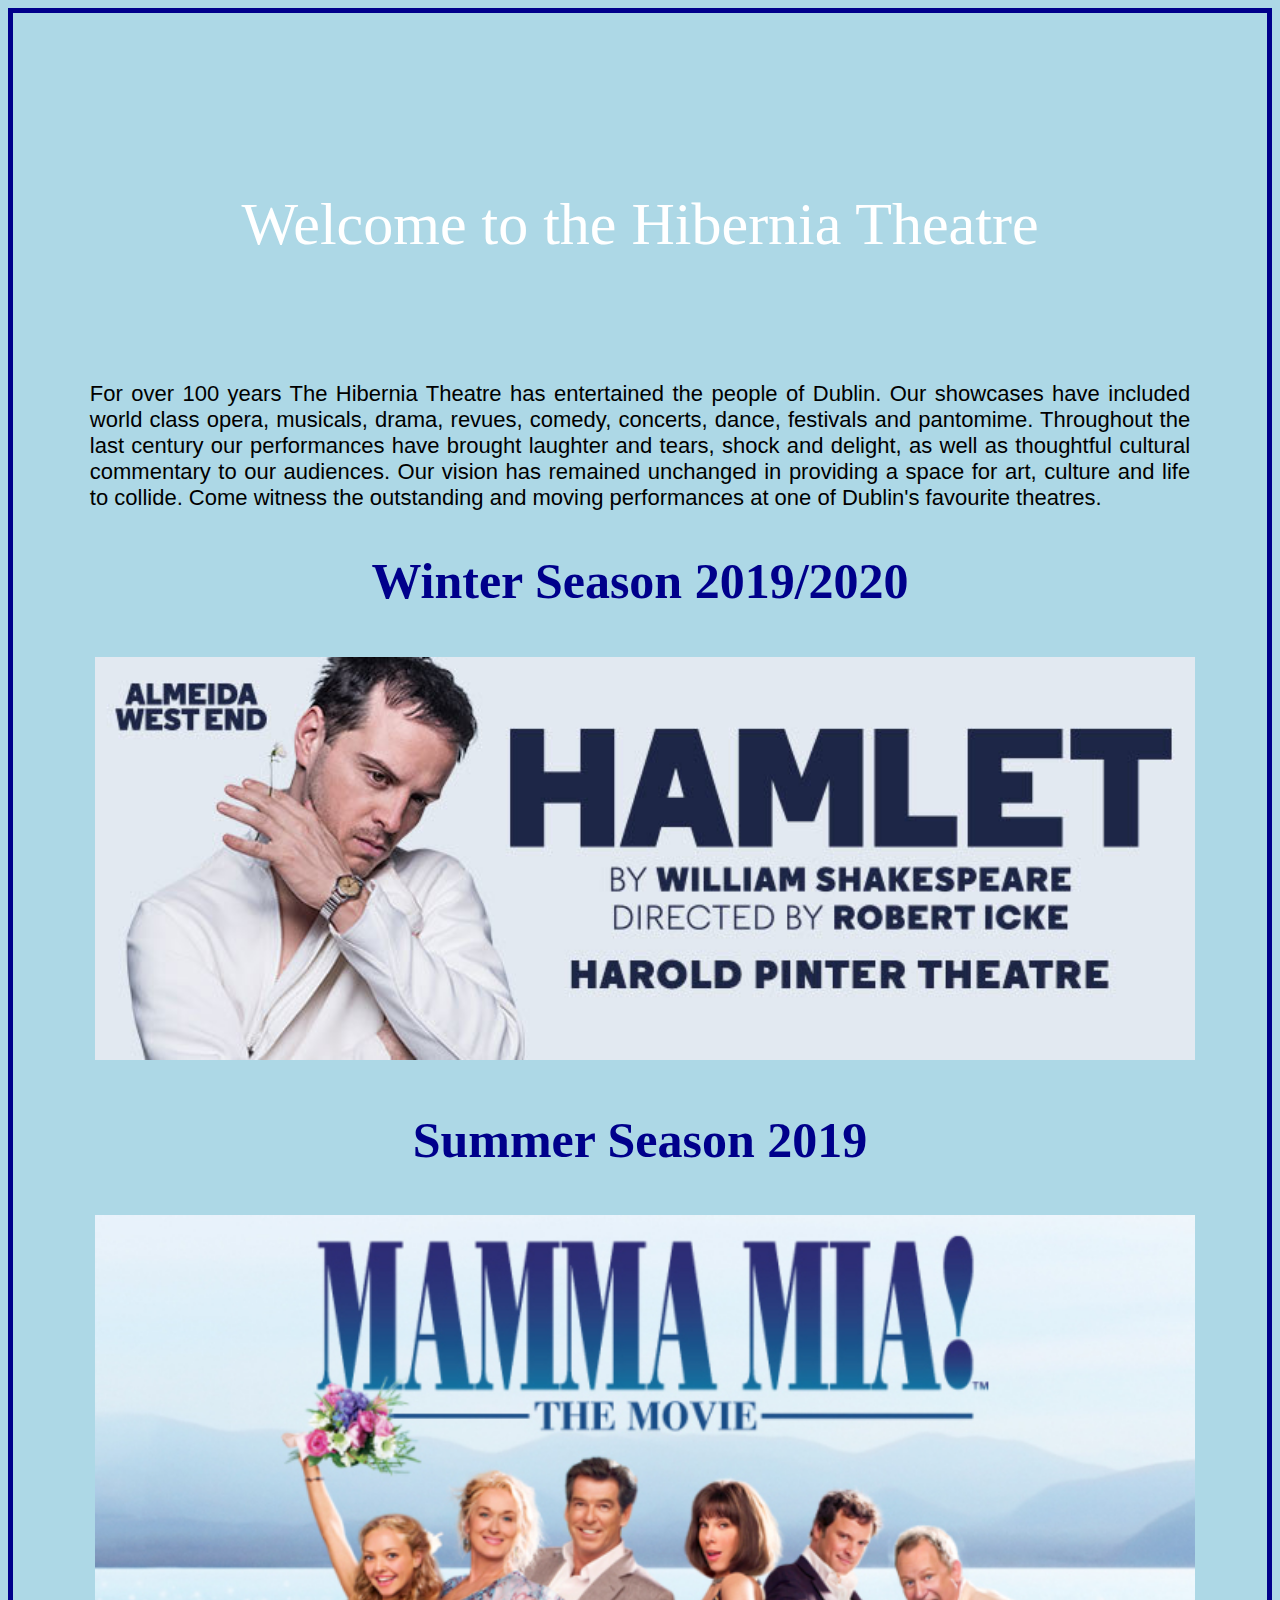
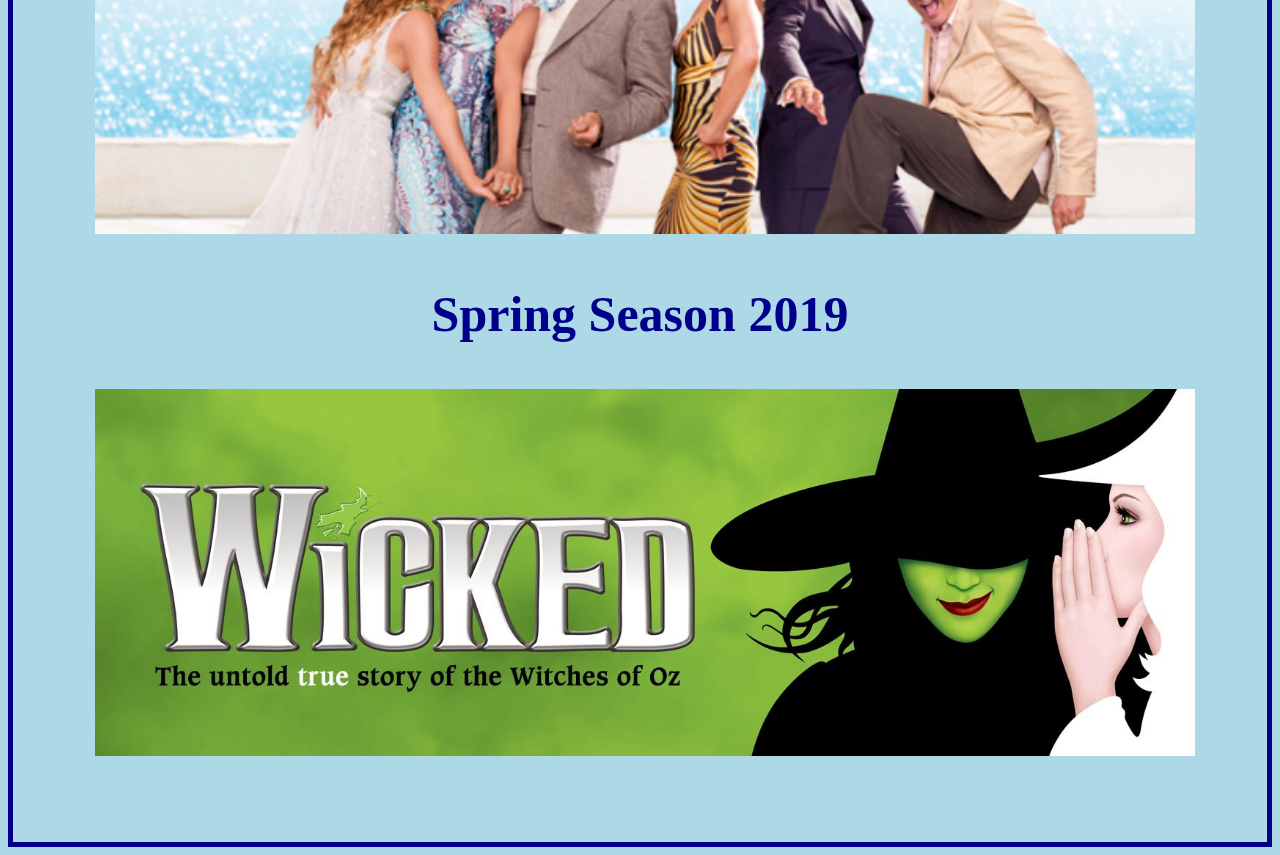
<file: index.html>
<!DOCTYPE html>
<html>

<head>
  <link rel="stylesheet" type="text/css" href="assets/style.css">
  <title>The Hibernia Theatre</title>
</head>

<body>
  <div class="container">
  <center>Welcome to the Hibernia Theatre</center>

</div>

<div>

<p>
For over 100 years The Hibernia Theatre has entertained the people of Dublin.
Our showcases have included world class opera, musicals, drama, revues, comedy, concerts, dance, festivals and pantomime.
Throughout the last century our performances have brought laughter and tears, shock and delight, as well as thoughtful cultural commentary to our audiences.
Our vision has remained unchanged in providing a space for art, culture and life to collide.
Come witness the outstanding and moving performances at one of Dublin's favourite theatres.
</p>

</div>

<div>

<h2><center>Winter Season 2019/2020</center></h2>

<a href="productions/hamlet/hamlet.html">
<img class=banner src="assets/hamlet/hamlet-banner.jpg">
</a>

<h2><center>Summer Season 2019</center></h2>

<a href="productions/mammamia/mammamia.html">
<img class=banner src="assets/mammamia/mammamia-banner.jpg">
</a>

<h2><center>Spring Season 2019</center></h2>

<a href="productions/wicked/wicked.html">
<img class=banner src="assets/wicked/wicked_banner.jpg">
</a>

</div>

</body>

</html>
</file>
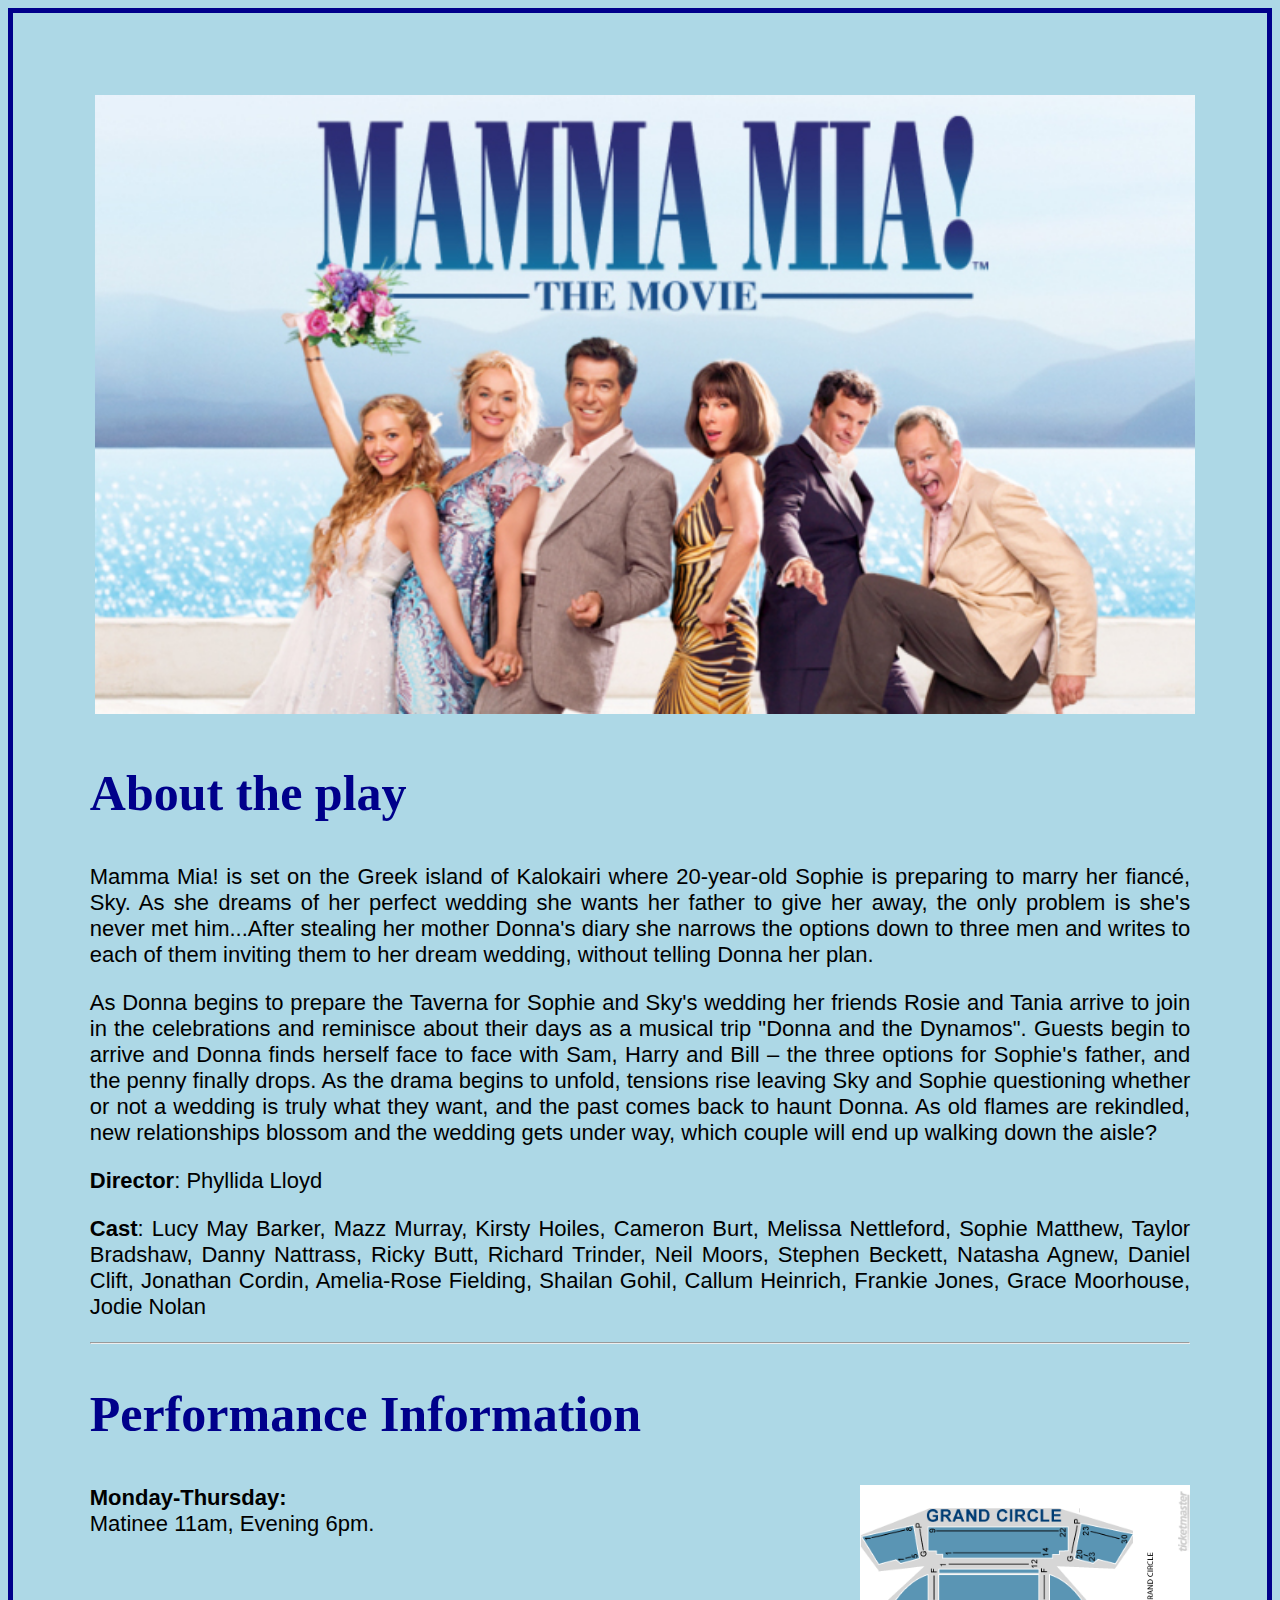
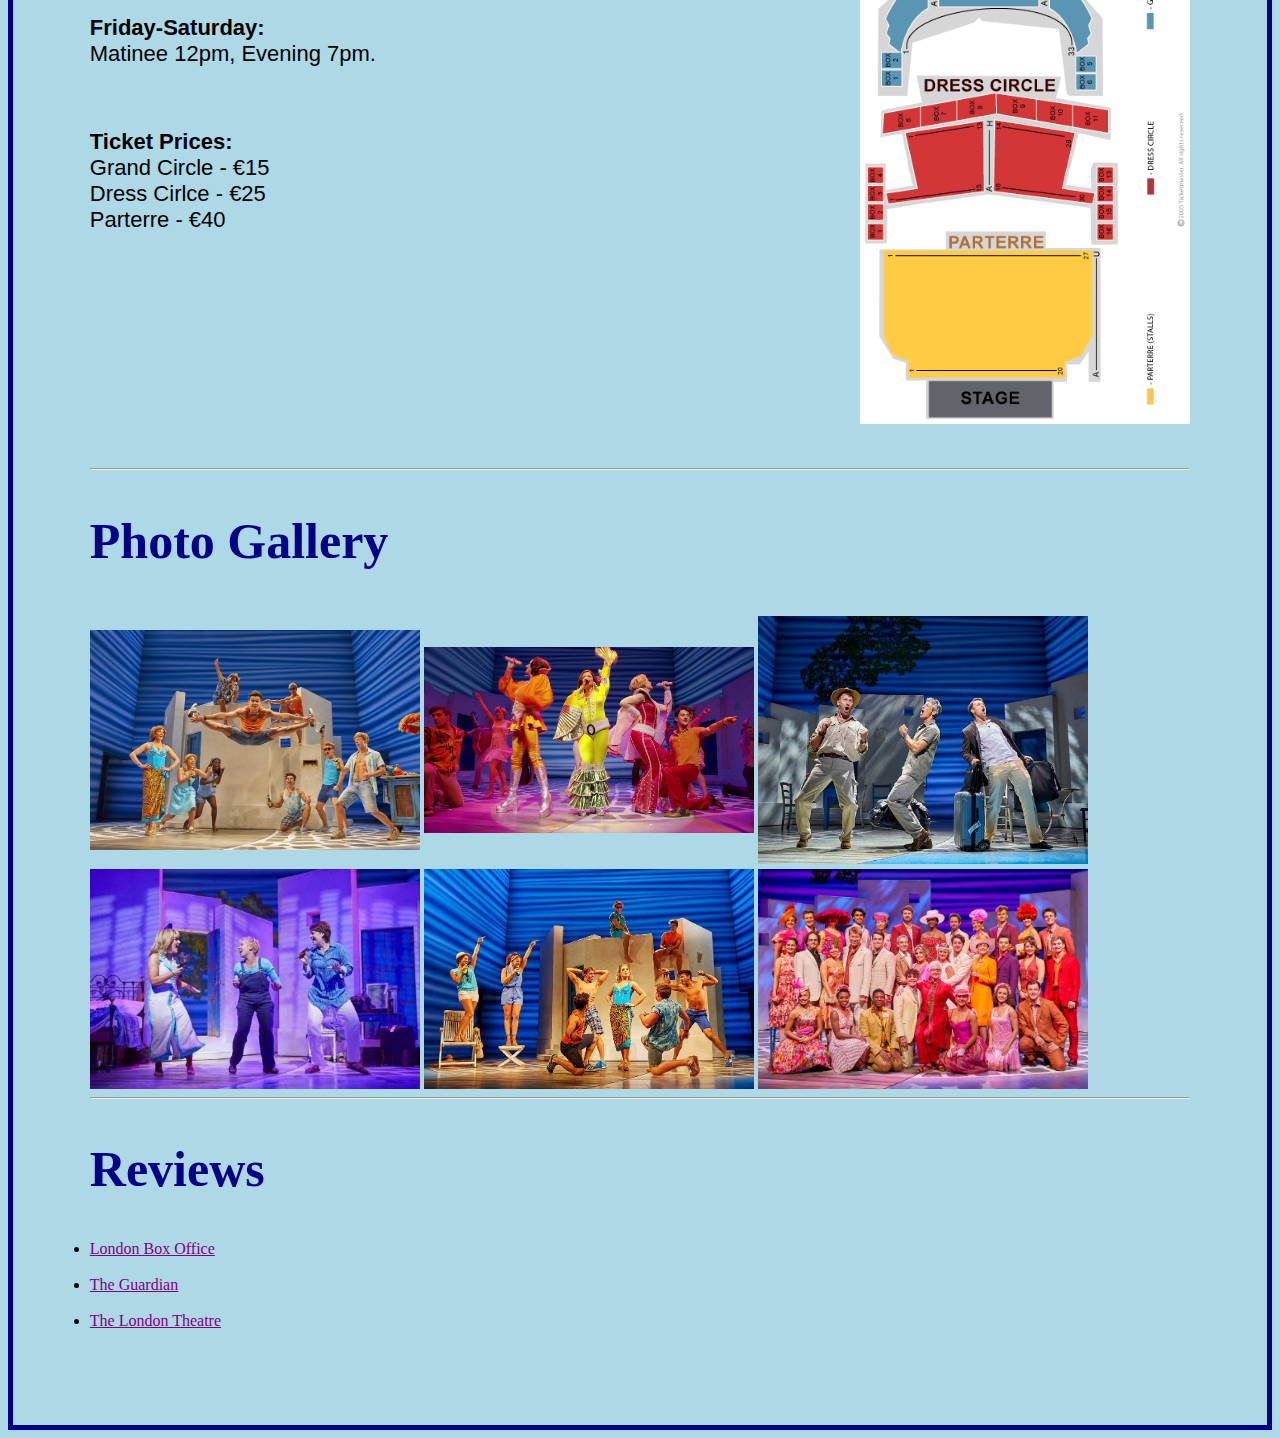
<file: productions/mammamia/mammamia.html>
<!DOCTYPE html>
<html>

<head>
  <link rel="stylesheet" type="text/css" href="../../assets/style.css">
  <title>Mamma Mia!(Musical)</title>
</head>

<body>

  <img class=banner src="../../assets/mammamia/mammamia-banner.jpg">

  <h2><b>About the play</b></h2>

  <p>Mamma Mia! is set on the Greek island of Kalokairi where 20-year-old Sophie is preparing to marry her fiancé, Sky. As she dreams of her perfect wedding she wants her father to give her away, the only problem is she's never met him...After
    stealing her mother Donna's diary she narrows the options down to three men and writes to each of them inviting them to her dream wedding, without telling Donna her plan.</p>
  <p>As Donna begins to prepare the Taverna for Sophie and Sky's wedding her friends Rosie and Tania arrive to join in the celebrations and reminisce about their days as a musical trip "Donna and the Dynamos". Guests begin to arrive and Donna finds
    herself face to face with Sam, Harry and Bill – the three options for Sophie's father, and the penny finally drops. As the drama begins to unfold, tensions rise leaving Sky and Sophie questioning whether or not a wedding is truly what they want,
    and the past comes back to haunt Donna. As old flames are rekindled, new relationships blossom and the wedding gets under way, which couple will end up walking down the aisle?</p>


  <p><b>Director</b>: Phyllida Lloyd </p>
  <p><b>Cast</b>: Lucy May Barker, Mazz Murray, Kirsty Hoiles, Cameron Burt, Melissa Nettleford, Sophie Matthew, Taylor Bradshaw, Danny Nattrass, Ricky Butt, Richard Trinder, Neil Moors, Stephen Beckett, Natasha Agnew, Daniel Clift, Jonathan Cordin,
    Amelia-Rose Fielding, Shailan Gohil, Callum Heinrich, Frankie Jones, Grace Moorhouse, Jodie Nolan </p>
  <hr>
  <h2><b>Performance Information</b></h2>
  <div>
    <p>
      <img class=seating src="../../assets/seating_plan.png">

      <p>
        <b>Monday-Thursday:</b></br>
        Matinee 11am, Evening 6pm. </br>
        </br>
        </br>
        </br>
        <b>Friday-Saturday:</b></br>
        Matinee 12pm, Evening 7pm. </br>
      </p>
      </br>
      <p><b>Ticket Prices:</b></br>

        Grand Circle - &euro;15</br>

        Dress Cirlce - &euro;25 </br>

        Parterre - &euro;40</br>
      </p>
    </p>
  </div>
  <div style="clear:both;"></div>
  </br>
  </br>
  <hr>
  <h2><b>Photo Gallery</b></h2>
  <div class="row">
    <div class="column">
      <img src="../../assets/mammamia/mammamiaimage4.jpg">
      <img src="../../assets/mammamia/mammamiaimage5.jpg">
      <img src="../../assets/mammamia/mammamiaimage6.jpg">
    </div>
  </div>

  <div class="row">
    <div class="column">
      <img src="../../assets/mammamia/mammamiaimage3.jpg">
      <img src="../../assets/mammamia/mammamiaimage7.jpg">
      <img src="../../assets/mammamia/mammamiaimage1.jpg">
    </div>
  </div>
  <hr>
  <h2><b>Reviews</b></h2>
  <li><a href="reviews/londonboxoffice.html">London Box Office</a></li></br>
  <li><a href="reviews/theguardian.html">The Guardian</a></li></br>
  <li><a href="reviews/thelondontheatre.html">The London Theatre</a></li></br>

  </ul>

</body>

</html>
</file>
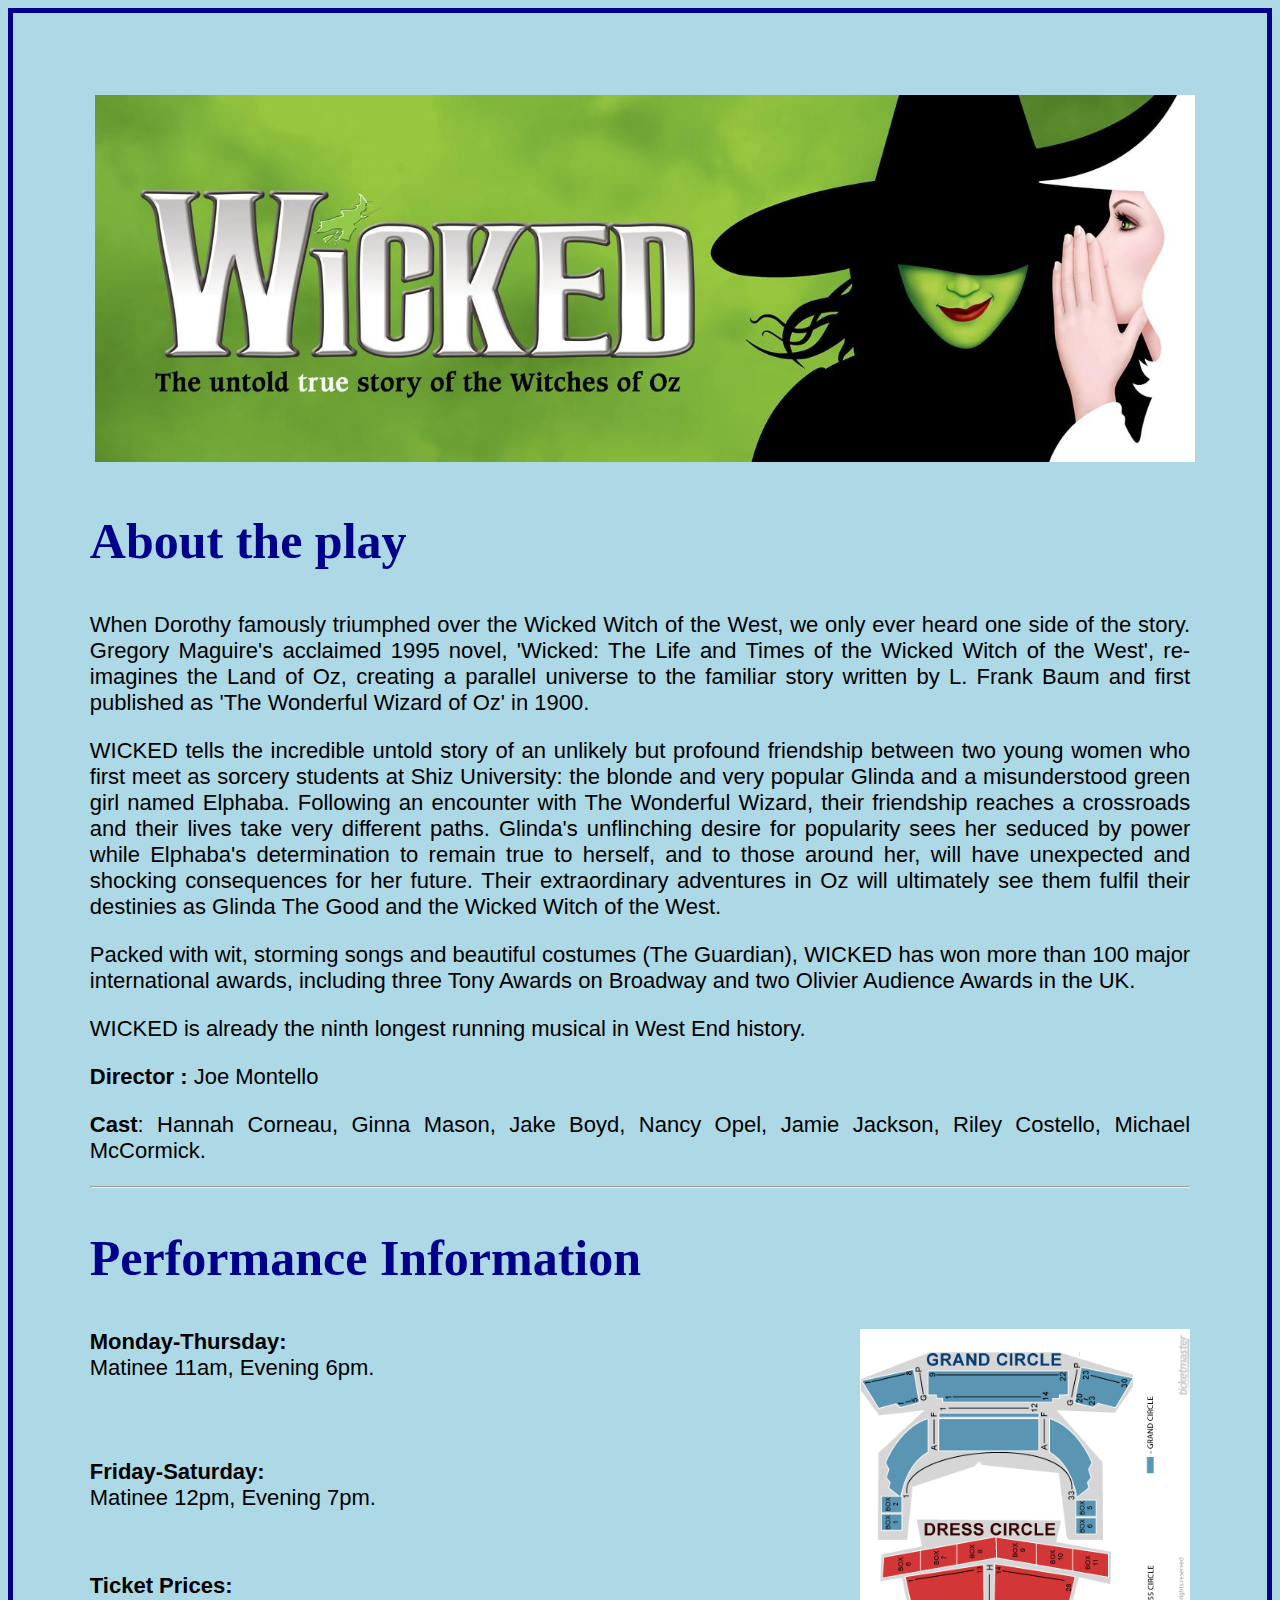
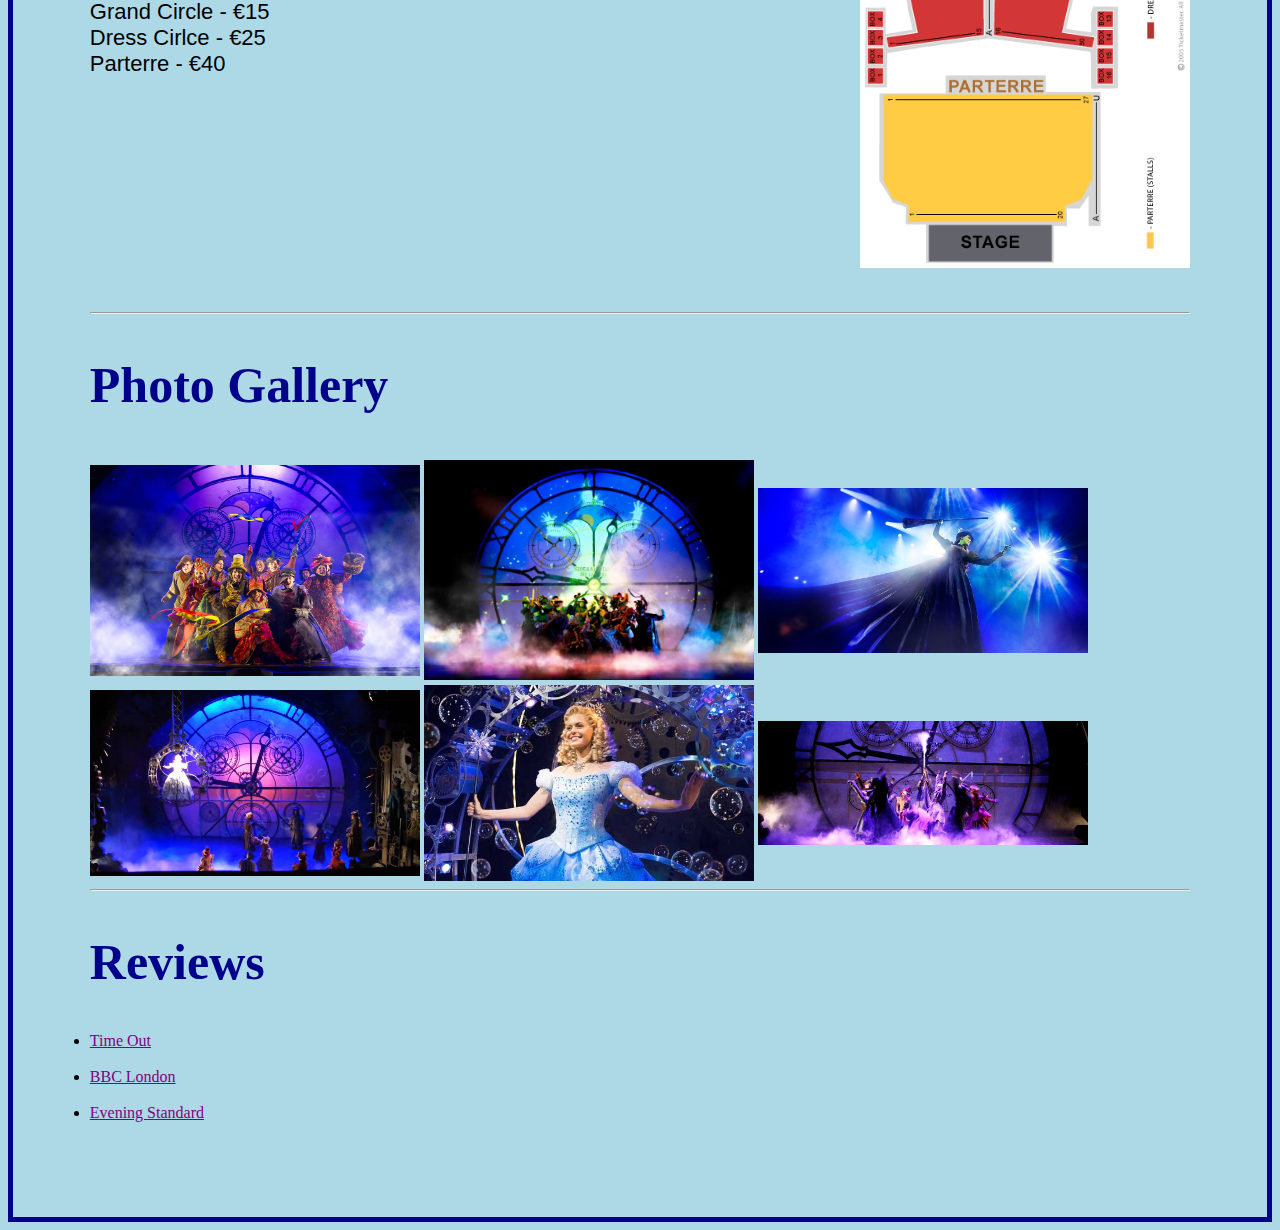
<file: productions/wicked/wicked.html>
<!DOCTYPE html>
<html>

<head>
  <link rel="stylesheet" type="text/css" href="../../assets/style.css">
  <title>Wicked(Musical)</title>
</head>

<body>
  <img class=banner src="../../assets/wicked/wicked_banner.jpg">
  <h2><b>About the play</b></h2>

  <p>When Dorothy famously triumphed over the Wicked Witch of the West, we only ever heard one side of the story. Gregory Maguire's acclaimed 1995 novel, 'Wicked: The Life and Times of the Wicked Witch of the West', re-imagines the Land of Oz,
    creating a parallel universe to the familiar story written by L. Frank Baum and first published as 'The Wonderful Wizard of Oz' in 1900.</p>


  <p>WICKED tells the incredible untold story of an unlikely but profound friendship between two young women who first meet as sorcery students at Shiz University: the blonde and very popular Glinda and a misunderstood green girl named Elphaba.
    Following an encounter with The Wonderful Wizard, their friendship reaches a crossroads and their lives take very different paths. Glinda's unflinching desire for popularity sees her seduced by power while Elphaba's determination to remain true
    to herself, and to those around her, will have unexpected and shocking consequences for her future. Their extraordinary adventures in Oz will ultimately see them fulfil their destinies as Glinda The Good and the Wicked Witch of the West.</p>

  <p>Packed with wit, storming songs and beautiful costumes (The Guardian), WICKED has won more than 100 major international awards, including three Tony Awards on Broadway and two Olivier Audience Awards in the UK.</p>


  <p>WICKED is already the ninth longest running musical in West End history.</p>


  <p><b>Director :</b> Joe Montello</p>
  <p><b>Cast</b>: Hannah Corneau, Ginna Mason, Jake Boyd, Nancy Opel, Jamie Jackson, Riley Costello, Michael McCormick. </p>

  <hr>
  <h2><b>Performance Information</b></h2>
  <div>
    <p>
      <img class=seating src="../../assets/seating_plan.png">

      <p>
        <b>Monday-Thursday:</b></br>
        Matinee 11am, Evening 6pm. </br>
        </br>
        </br>
        </br>
        <b>Friday-Saturday:</b></br>
        Matinee 12pm, Evening 7pm. </br>
      </p>
      </br>
      <p><b>Ticket Prices:</b></br>

        Grand Circle - &euro;15</br>

        Dress Cirlce - &euro;25 </br>

        Parterre - &euro;40</br>
      </p>
    </p>
  </div>
  <div style="clear:both;"></div>
  </br>
  </br>
  <hr>
  <h2><b>Photo Gallery</b></h2>
  <div class="row">
    <div class="column">
      <img src="../../assets/wicked/wickedmusicalimage4.jpg">
      <img src="../../assets/wicked/wickedmusicalimage5.jpg">
      <img src="../../assets/wicked/wickedmusicalimage6.jpg">
    </div>
  </div>

  <div class="row">
    <div class="column">
      <img src="../../assets/wicked/wickedmusicalimage3.jpg">
      <img src="../../assets/wicked/wickedmusicalimage2.jpg">
      <img src="../../assets/wicked/wickedmusicalimage1.jpg">
    </div>
  </div>


  <hr>
  <h2><b>Reviews</b></h2>
  <li><a href="reviews/timeout.html">Time Out</a></li></br>
  <li><a href="reviews/bbclondon.html">BBC London</a></li></br>
  <li><a href="reviews/eveningstandard.html">Evening Standard</a></li></br>

  </ul>

</body>

</html>
</file>
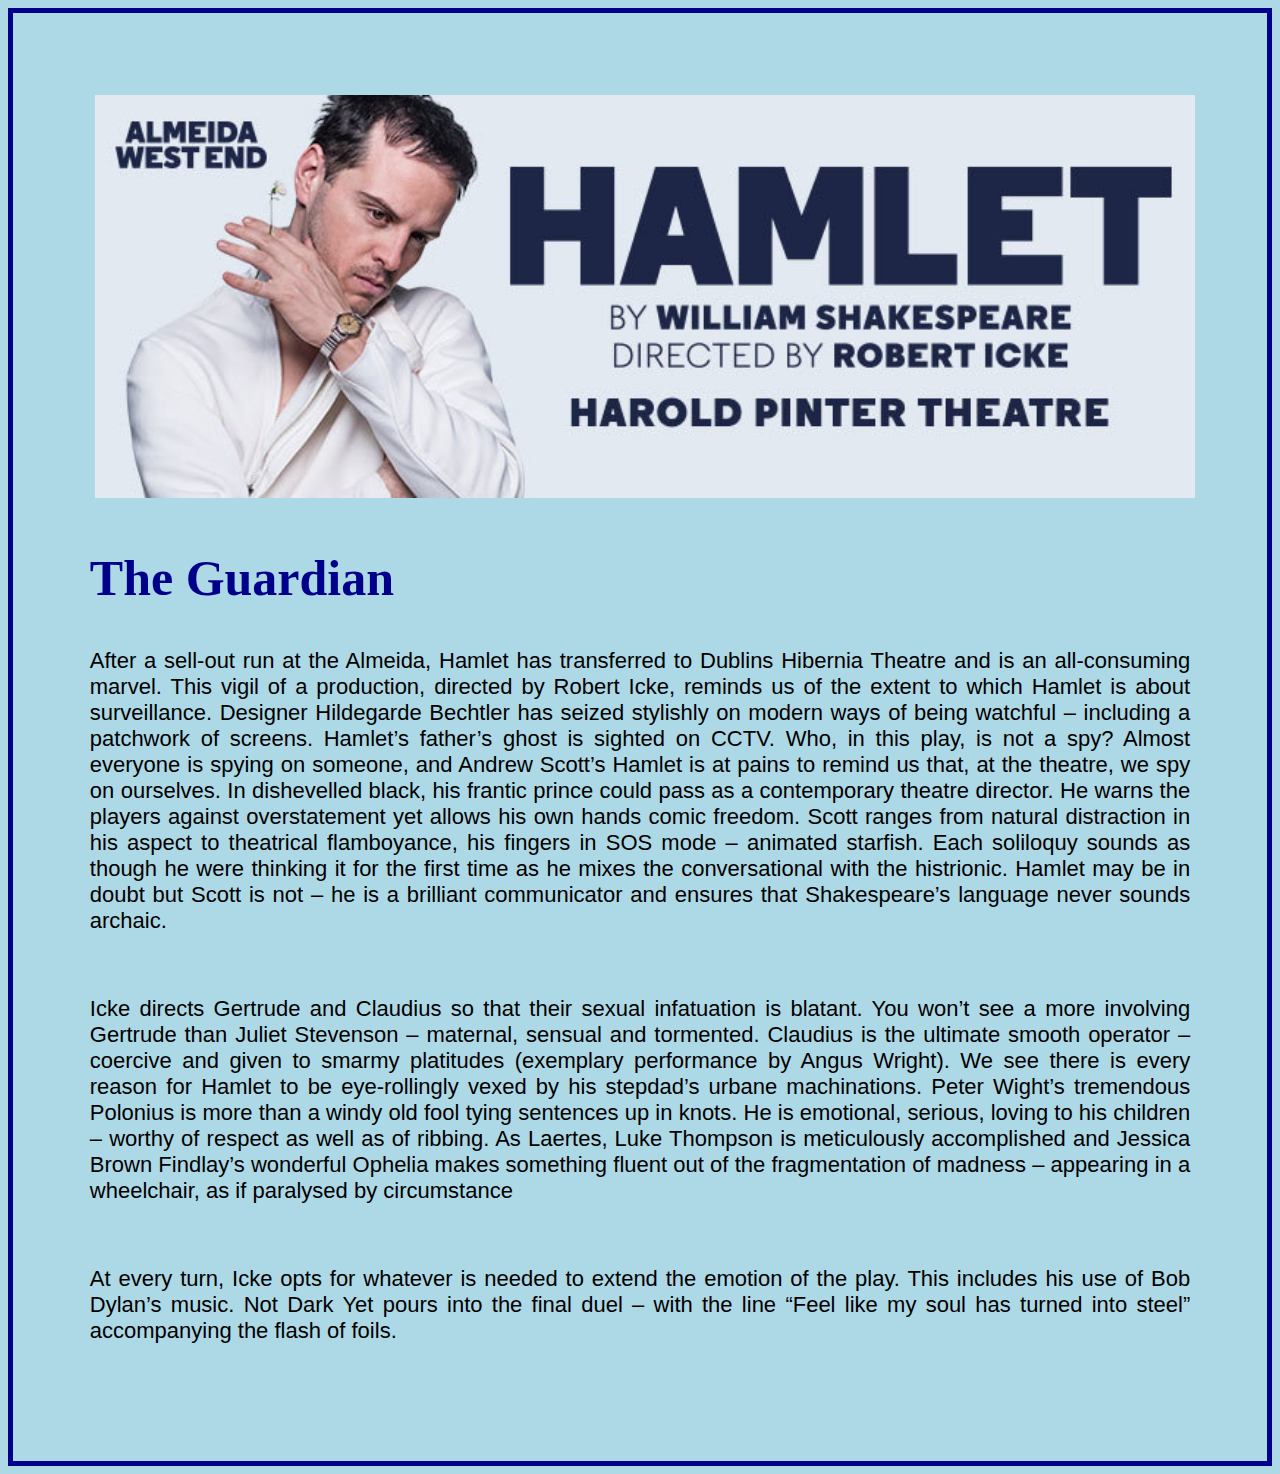
<file: productions/hamlet/reviews/guardian.html>
<!DOCTYPE html>
<html>

<head>
  <link rel="stylesheet" type="text/css" href="../../../assets/style.css">
  <title>Wicked(Musical)</title>
</head>

<body>
  <img class=banner src="../../../assets/hamlet/hamlet-banner.jpg">
  <h2><b>The Guardian</b></h2>


  <p>After a sell-out run at the Almeida, Hamlet has transferred to Dublins Hibernia Theatre and is an all-consuming marvel. This vigil of a production, directed by Robert Icke, reminds us of the extent to which Hamlet is about surveillance. Designer Hildegarde
    Bechtler has seized stylishly on modern ways of being watchful – including a patchwork of screens. Hamlet’s father’s ghost is sighted on CCTV. Who, in this play, is not a spy? Almost everyone is spying on someone, and Andrew Scott’s Hamlet is at
    pains to remind us that, at the theatre, we spy on ourselves.
    In dishevelled black, his frantic prince could pass as a contemporary theatre director. He warns the players against overstatement yet allows his own hands comic freedom. Scott ranges from natural distraction in his aspect to theatrical
    flamboyance, his fingers in SOS mode – animated starfish. Each soliloquy sounds as though he were thinking it for the first time as he mixes the conversational with the histrionic. Hamlet may be in doubt but Scott is not – he is a brilliant
    communicator and ensures that Shakespeare’s language never sounds archaic.</p>

  </br>

  <p>Icke directs Gertrude and Claudius so that their sexual infatuation is blatant. You won’t see a more involving Gertrude than Juliet Stevenson – maternal, sensual and tormented. Claudius is the ultimate smooth operator – coercive and given to
    smarmy platitudes (exemplary performance by Angus Wright). We see there is every reason for Hamlet to be eye-rollingly vexed by his stepdad’s urbane machinations.
    Peter Wight’s tremendous Polonius is more than a windy old fool tying sentences up in knots. He is emotional, serious, loving to his children – worthy of respect as well as of ribbing. As Laertes, Luke Thompson is meticulously accomplished and
    Jessica Brown Findlay’s wonderful Ophelia makes something fluent out of the fragmentation of madness – appearing in a wheelchair, as if paralysed by circumstance</p>

  </br>

  <p>At every turn, Icke opts for whatever is needed to extend the emotion of the play. This includes his use of Bob Dylan’s music. Not Dark Yet pours into the final duel – with the line “Feel like my soul has turned into steel” accompanying the
    flash of foils.</p>

  </br>


</body>

</html>
</file>
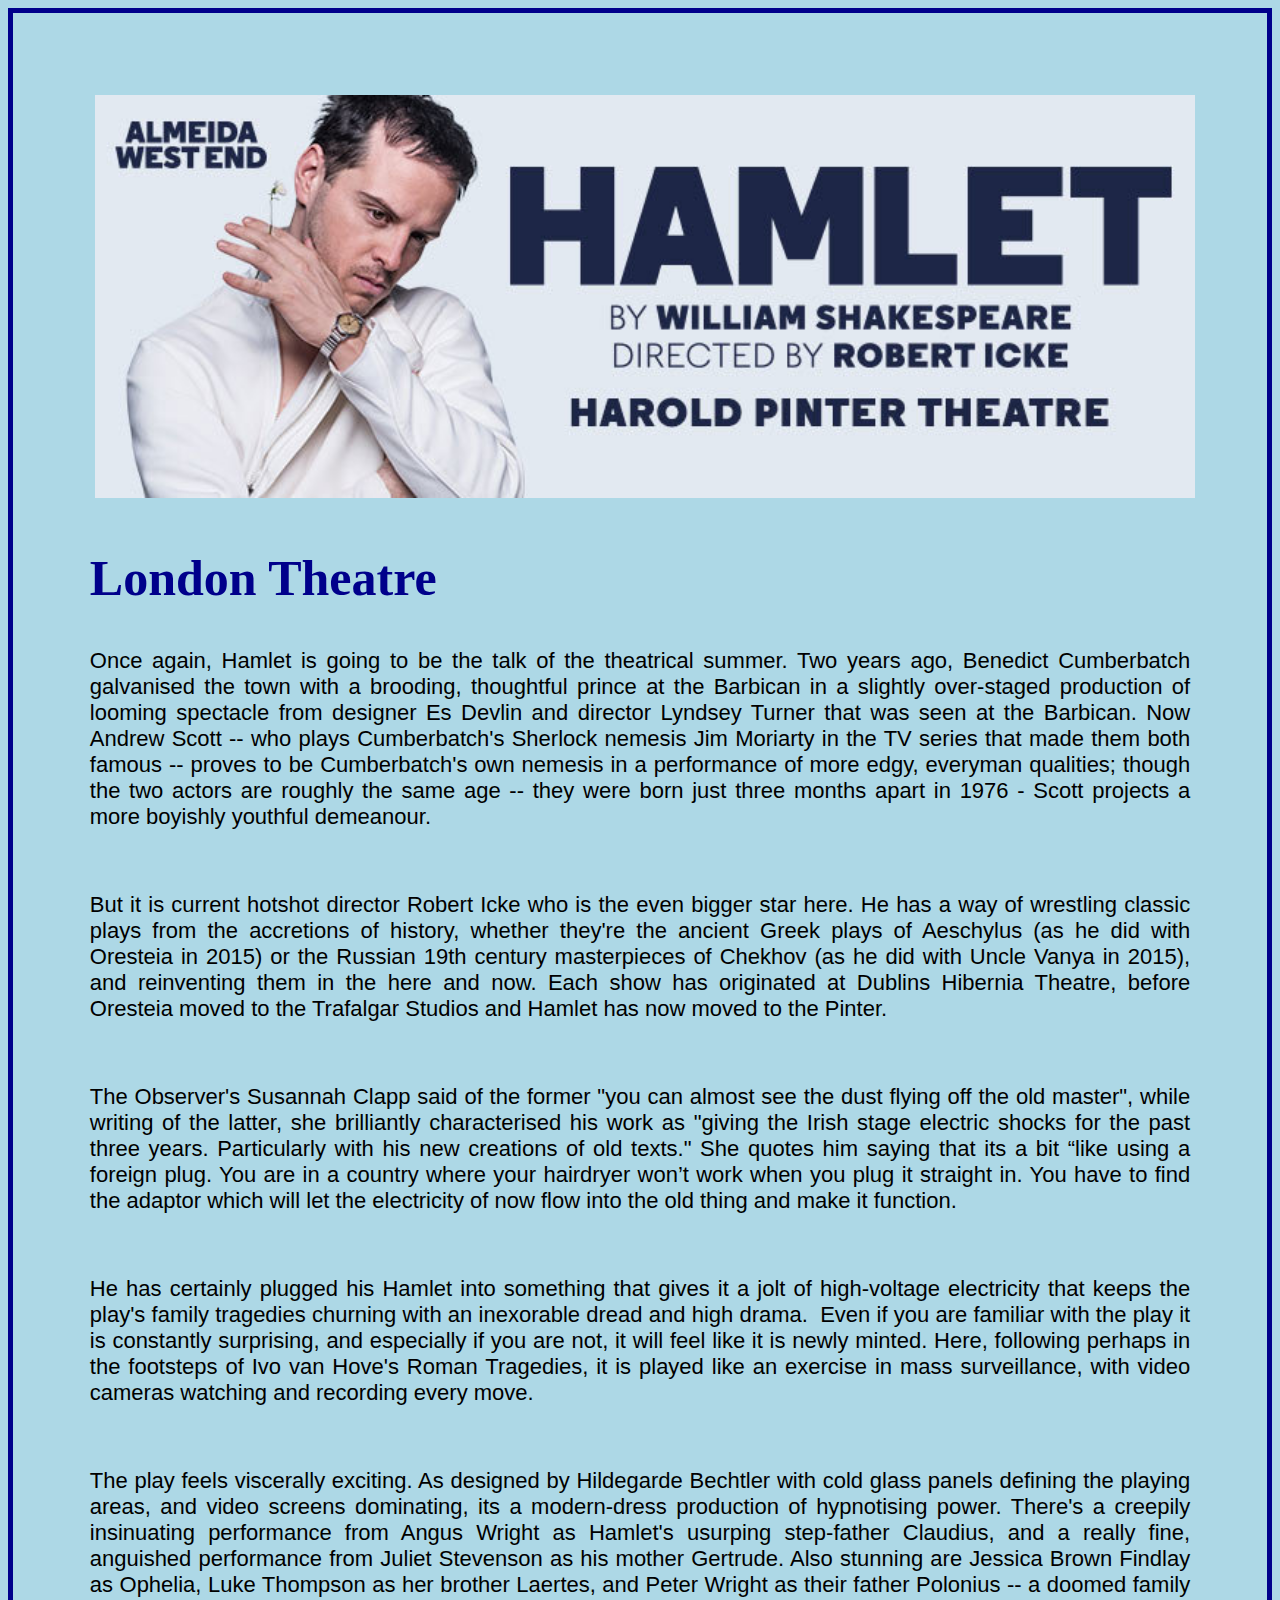
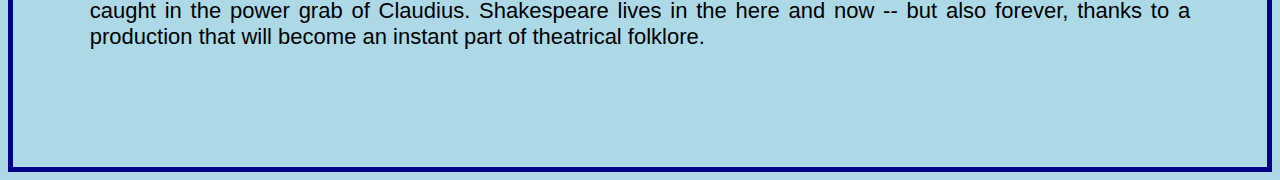
<file: productions/hamlet/reviews/thelondontheatre.html>
<!DOCTYPE html>
<html>

<head>
  <link rel="stylesheet" type="text/css" href="../../../assets/style.css">
  <title>Wicked(Musical)</title>
</head>

<body>
  <img class=banner src="../../../assets/hamlet/hamlet-banner.jpg">
  <h2><b>London Theatre</b></h2>


  <p>Once again, Hamlet is going to be the talk of the theatrical summer. Two years ago, Benedict Cumberbatch galvanised the town with a brooding, thoughtful prince at the Barbican in a slightly over-staged production of looming spectacle from
    designer Es Devlin and director Lyndsey Turner that was seen at the Barbican. Now Andrew Scott -- who plays Cumberbatch's Sherlock nemesis Jim Moriarty in the TV series that made them both famous -- proves to be Cumberbatch's own nemesis in a
    performance of more edgy, everyman qualities; though the two actors are roughly the same age -- they were born just three months apart in 1976 - Scott projects a more boyishly youthful demeanour.</p>

  </br>

  <p>But it is current hotshot director Robert Icke who is the even bigger star here. He has a way of wrestling classic plays from the accretions of history, whether they're the ancient Greek plays of Aeschylus (as he did with Oresteia in 2015) or
    the Russian 19th century masterpieces of Chekhov (as he did with Uncle Vanya in 2015), and reinventing them in the here and now. Each show has originated at Dublins Hibernia Theatre, before Oresteia moved to the Trafalgar Studios and Hamlet
    has now moved to the Pinter.</p>

  </br>

  <p>The Observer's Susannah Clapp said of the former "you can almost see the dust flying off the old master", while writing of the latter, she brilliantly characterised his work as "giving the Irish stage electric shocks for the past three years.
    Particularly with his new creations of old texts." She quotes him saying that its a bit “like using a foreign plug. You are in a country where your hairdryer won’t work when you plug it straight in. You have to find the adaptor which will let the
    electricity of now flow into the old thing and make it function.</p>

  </br>

  <p>He has certainly plugged his Hamlet into something that gives it a jolt of high-voltage electricity that keeps the play's family tragedies churning with an inexorable dread and high drama.  Even if you are familiar with the play it is constantly
    surprising, and especially if you are not, it will feel like it is newly minted. Here, following perhaps in the footsteps of Ivo van Hove's Roman Tragedies, it is played like an exercise in mass surveillance, with video cameras watching and
    recording every move.</p>

  </br>

  <p>The play feels viscerally exciting. As designed by Hildegarde Bechtler with cold glass panels defining the playing areas, and video screens dominating, its a modern-dress production of hypnotising power. There's a creepily insinuating
    performance from Angus Wright as Hamlet's usurping step-father Claudius, and a really fine, anguished performance from Juliet Stevenson as his mother Gertrude. Also stunning are Jessica Brown Findlay as Ophelia, Luke Thompson as her brother
    Laertes, and Peter Wright as their father Polonius -- a doomed family caught in the power grab of Claudius.
    Shakespeare lives in the here and now -- but also forever, thanks to a production that will become an instant part of theatrical folklore.</p>

  </br>

</body>

</html>
</file>
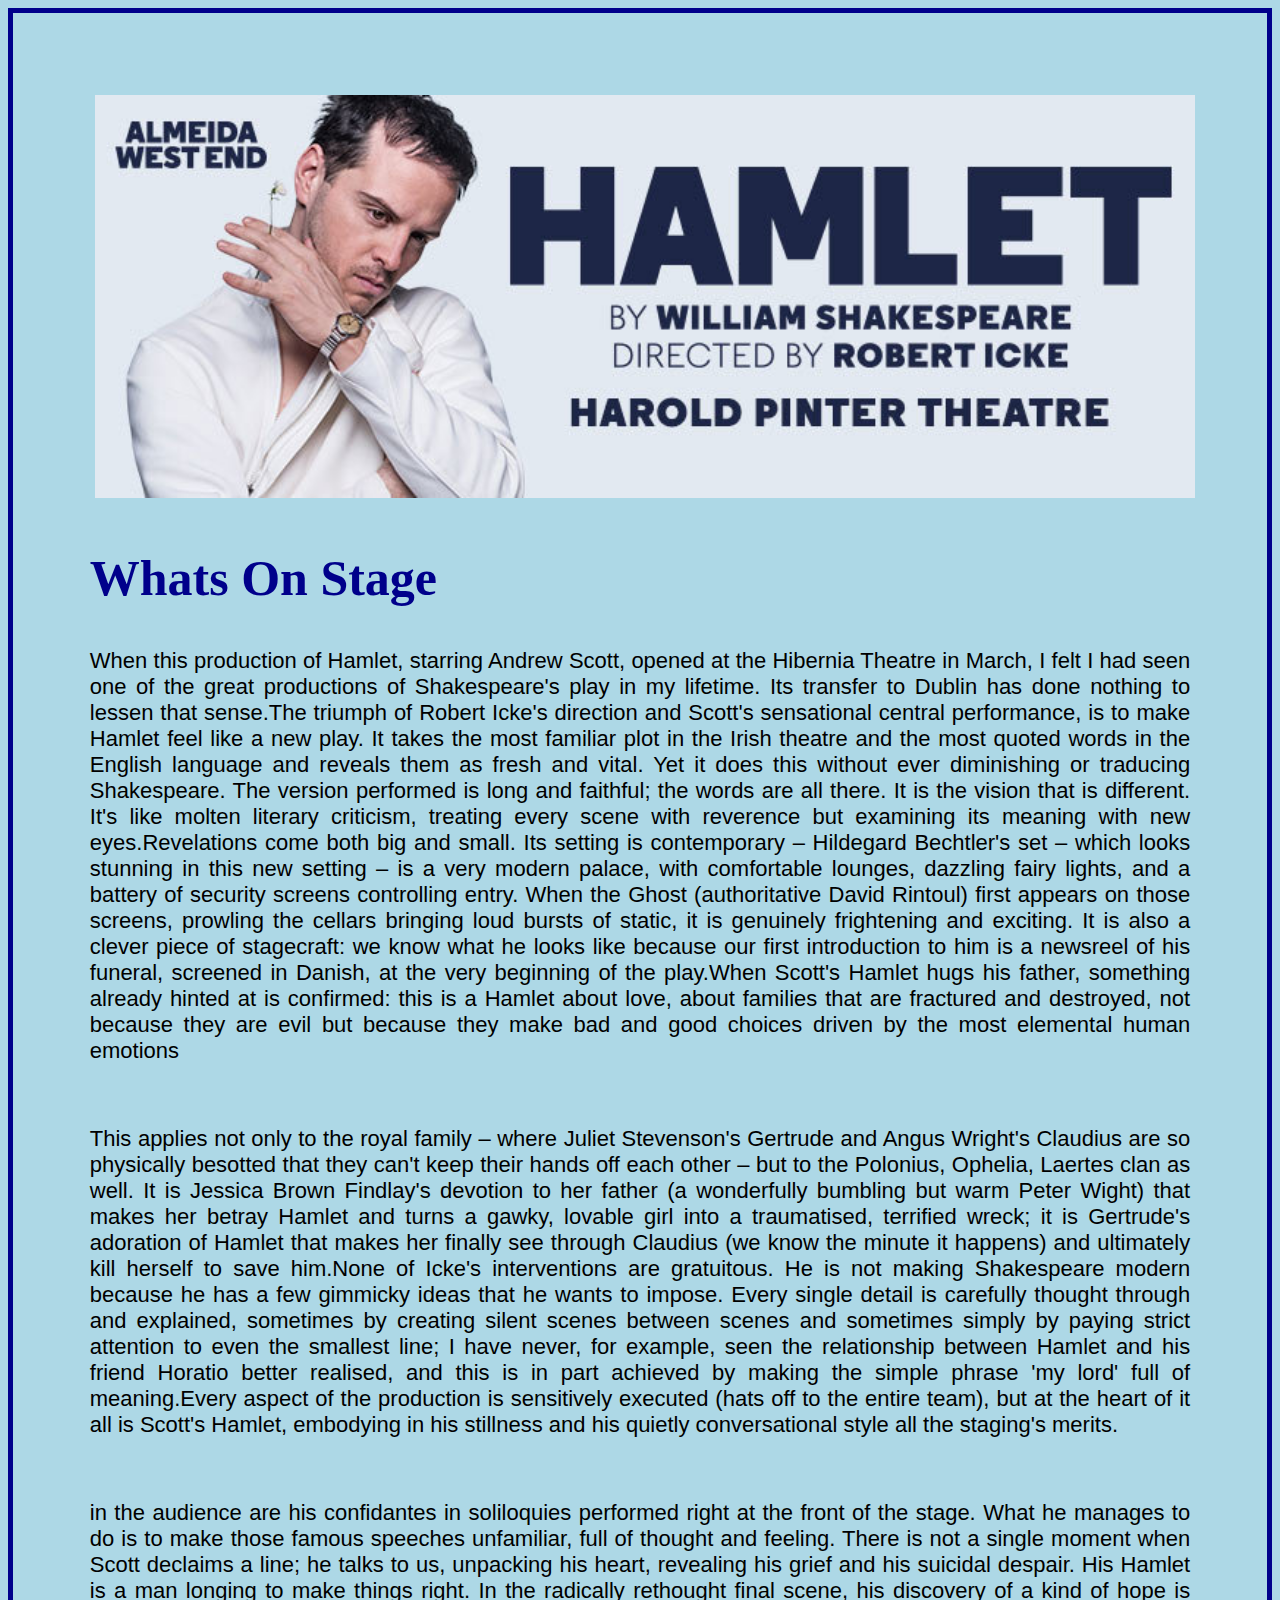
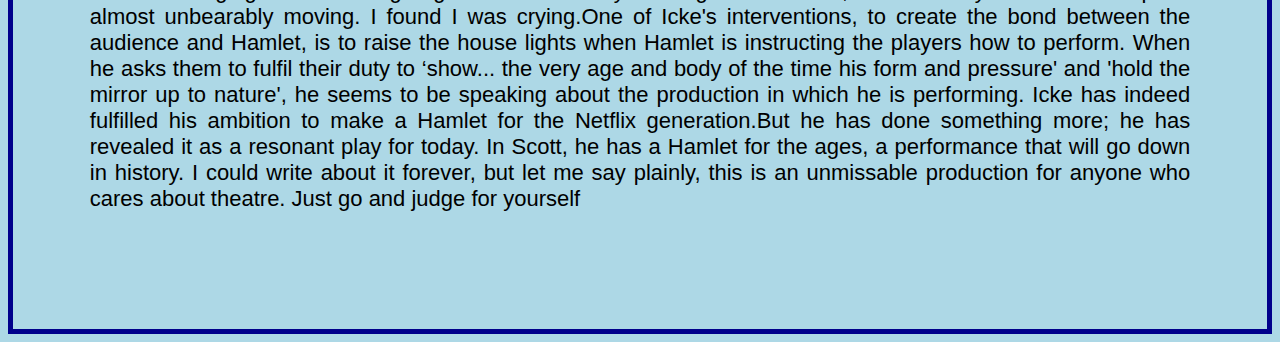
<file: productions/hamlet/reviews/whatsonstage.html>
<!DOCTYPE html>
<html>

<head>
  <link rel="stylesheet" type="text/css" href="../../../assets/style.css">
  <title>Wicked(Musical)</title>
</head>

<body>
  <img class=banner src="../../../assets/hamlet/hamlet-banner.jpg">
  <h2><b>Whats On Stage</b></h2>


  <p>When this production of Hamlet, starring Andrew Scott, opened at the Hibernia Theatre in March, I felt I had seen one of the great productions of Shakespeare's play in my lifetime. Its transfer to Dublin has done nothing to lessen that
    sense.The triumph of Robert Icke's direction and Scott's sensational central performance, is to make Hamlet feel like a new play. It takes the most familiar plot in the Irish theatre and the most quoted words in the English language and reveals
    them as fresh and vital. Yet it does this without ever diminishing or traducing Shakespeare. The version performed is long and faithful; the words are all there. It is the vision that is different. It's like molten literary criticism, treating
    every scene with reverence but examining its meaning with new eyes.Revelations come both big and small. Its setting is contemporary – Hildegard Bechtler's set – which looks stunning in this new setting – is a very modern palace, with comfortable
    lounges, dazzling fairy lights, and a battery of security screens controlling entry. When the Ghost (authoritative David Rintoul) first appears on those screens, prowling the cellars bringing loud bursts of static, it is genuinely frightening and
    exciting. It is also a clever piece of stagecraft: we know what he looks like because our first introduction to him is a newsreel of his funeral, screened in Danish, at the very beginning of the play.When Scott's Hamlet hugs his father, something
    already hinted at is confirmed: this is a Hamlet about love, about families that are fractured and destroyed, not because they are evil but because they make bad and good choices driven by the most elemental human emotions</p>

  </br>

  <p>This applies not only to the royal family – where Juliet Stevenson's Gertrude and Angus Wright's Claudius are so physically besotted that they can't keep their hands off each other – but to the Polonius, Ophelia, Laertes clan as well. It is
    Jessica Brown Findlay's devotion to her father (a wonderfully bumbling but warm Peter Wight) that makes her betray Hamlet and turns a gawky, lovable girl into a traumatised, terrified wreck; it is Gertrude's adoration of Hamlet that makes her
    finally see through Claudius (we know the minute it happens) and ultimately kill herself to save him.None of Icke's interventions are gratuitous. He is not making Shakespeare modern because he has a few gimmicky ideas that he wants to impose.
    Every single detail is carefully thought through and explained, sometimes by creating silent scenes between scenes and sometimes simply by paying strict attention to even the smallest line; I have never, for example, seen the relationship between
    Hamlet and his friend Horatio better realised, and this is in part achieved by making the simple phrase 'my lord' full of meaning.Every aspect of the production is sensitively executed (hats off to the entire team), but at the heart of it all is
    Scott's Hamlet, embodying in his stillness and his quietly conversational style all the staging's merits.</p>

  </br>

  <p> in the audience are his confidantes in soliloquies performed right at the front of the stage. What he manages to do is to make those famous speeches unfamiliar, full of thought and feeling. There is not a single moment when Scott declaims a
    line; he talks to us, unpacking his heart, revealing his grief and his suicidal despair. His Hamlet is a man longing to make things right. In the radically rethought final scene, his discovery of a kind of hope is almost unbearably moving. I
    found I was crying.One of Icke's interventions, to create the bond between the audience and Hamlet, is to raise the house lights when Hamlet is instructing the players how to perform. When he asks them to fulfil their duty to ‘show... the very
    age and body of the time his form and pressure' and 'hold the mirror up to nature', he seems to be speaking about the production in which he is performing. Icke has indeed fulfilled his ambition to make a Hamlet for the Netflix generation.But he
    has done something more; he has revealed it as a resonant play for today. In Scott, he has a Hamlet for the ages, a performance that will go down in history. I could write about it forever, but let me say plainly, this is an unmissable production
    for anyone who cares about theatre. Just go and judge for yourself</p>

  </br>


</body>

</html>
</file>
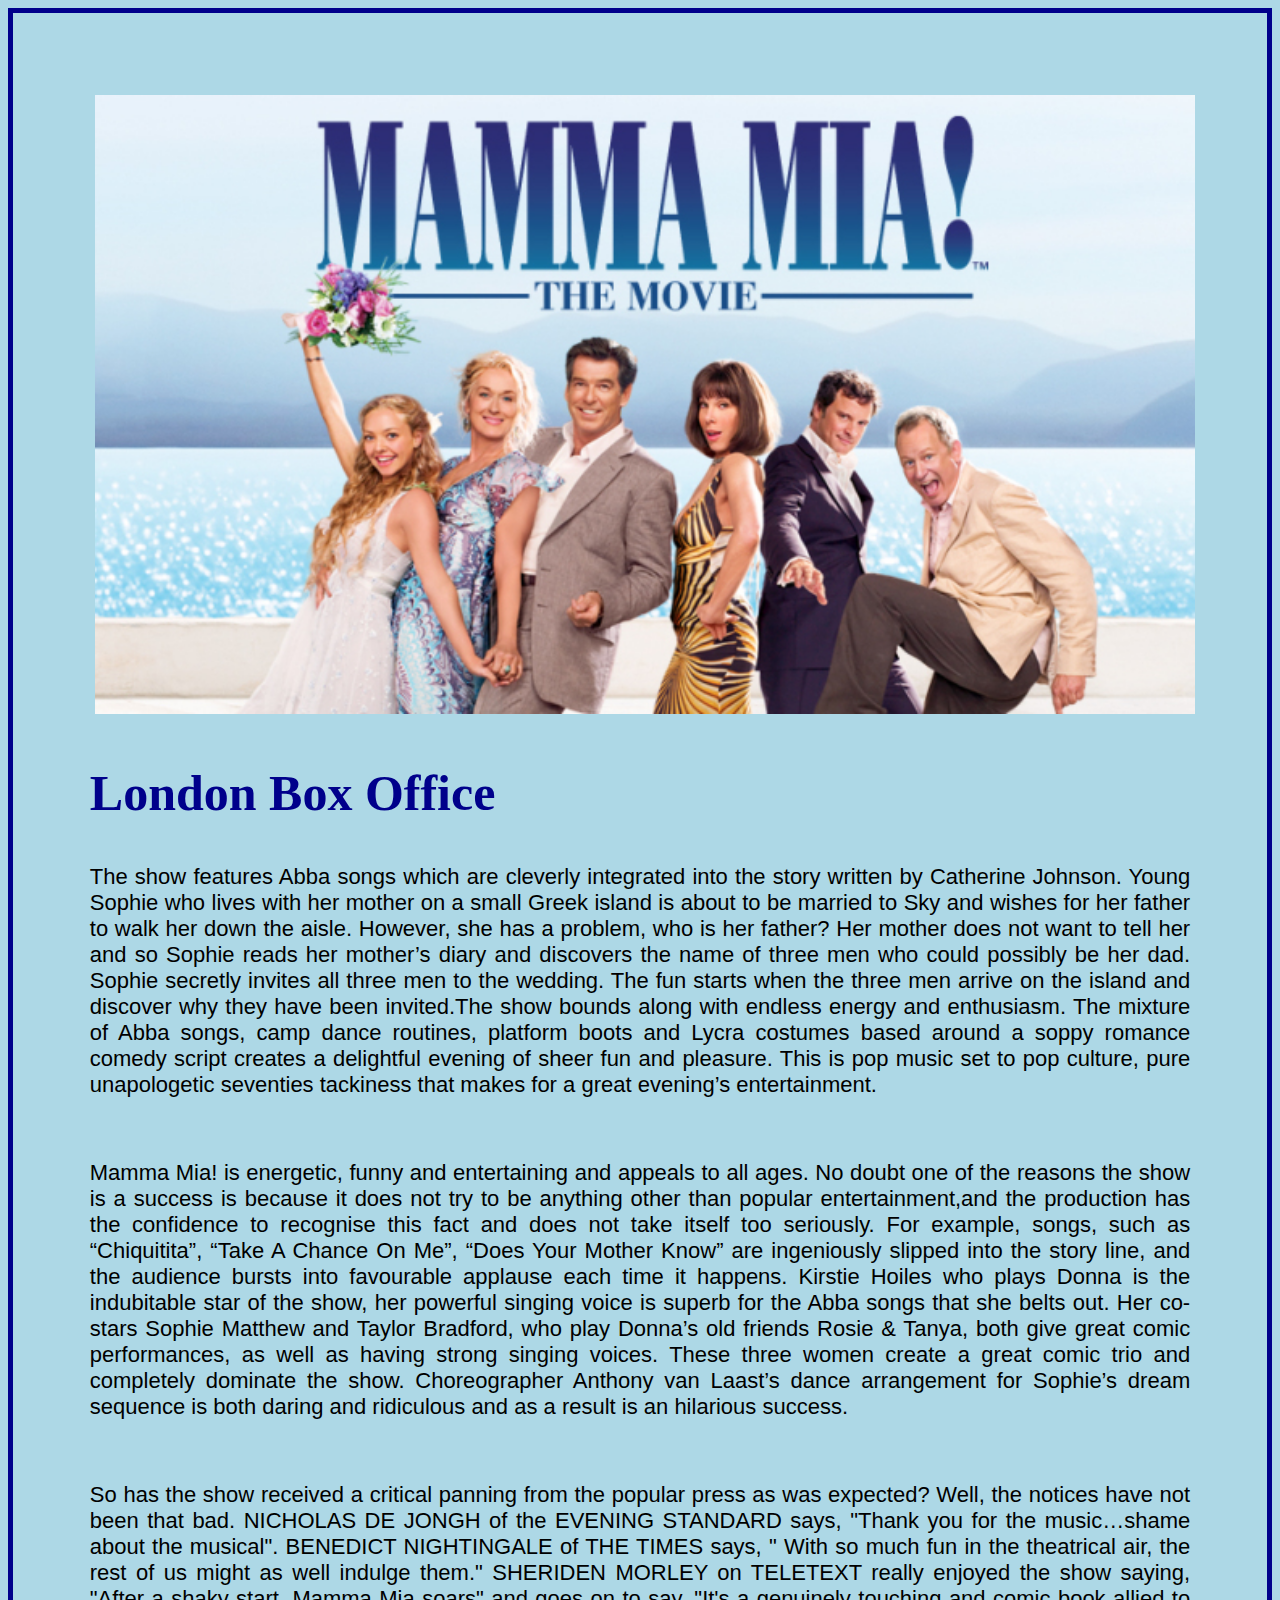
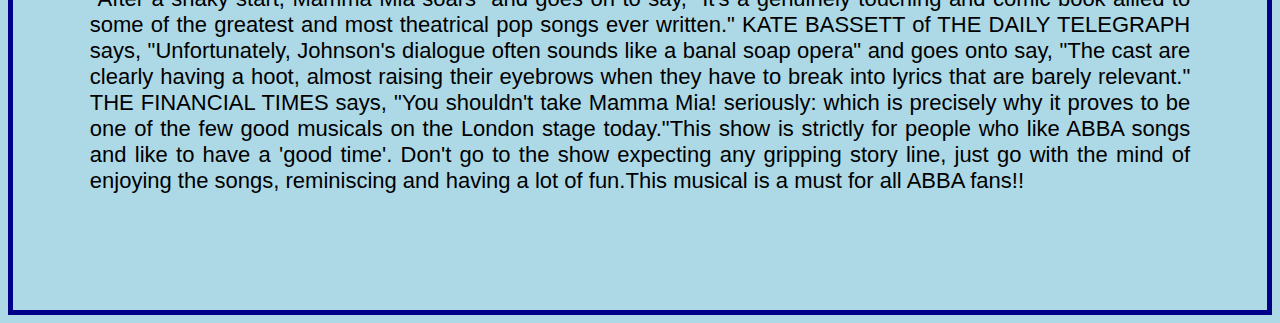
<file: productions/mammamia/reviews/londonboxoffice.html>
<!DOCTYPE html>
<html>

<head>
  <link rel="stylesheet" type="text/css" href="../../../assets/style.css">
  <title>Wicked(Musical)</title>
</head>

<body>
  <img class=banner src="../../../assets/mammamia/mammamia-banner.jpg">
  <h2><b>London Box Office</b></h2>


  <p>The show features Abba songs which are cleverly integrated into the story written by Catherine Johnson. Young Sophie who lives with her mother on a small Greek island is about to be married to Sky and wishes for her father to walk her down the
    aisle. However, she has a problem, who is her father? Her mother does not want to tell her and so Sophie reads her mother’s diary and discovers the name of three men who could possibly be her dad. Sophie secretly invites all three men to the
    wedding. The fun starts when the three men arrive on the island and discover why they have been invited.The show bounds along with endless energy and enthusiasm. The mixture of Abba songs, camp dance routines, platform boots and Lycra costumes
    based around a soppy romance comedy script creates a delightful evening of sheer fun and pleasure. This is pop music set to pop culture, pure unapologetic seventies tackiness that makes for a great evening’s entertainment.</p>
  </br>
  <p>Mamma Mia! is energetic, funny and entertaining and appeals to all ages. No doubt one of the reasons the show is a success is because it does not try to be anything other than popular entertainment,and the production has the confidence to
    recognise this fact and does not take itself too seriously. For example, songs, such as “Chiquitita”, “Take A Chance On Me”, “Does Your Mother Know” are ingeniously slipped into the story line, and the audience bursts into favourable applause
    each time it happens. Kirstie Hoiles who plays Donna is the indubitable star of the show, her powerful singing voice is superb for the Abba songs that she belts out. Her co-stars Sophie Matthew and Taylor Bradford, who play Donna’s old friends
    Rosie & Tanya, both give great comic performances, as well as having strong singing voices. These three women create a great comic trio and completely dominate the show. Choreographer Anthony van Laast’s dance arrangement for Sophie’s dream
    sequence is both daring and ridiculous and as a result is an hilarious success.</p>
  </br>

  <p>So has the show received a critical panning from the popular press as was expected? Well, the notices have not been that bad. NICHOLAS DE JONGH of the EVENING STANDARD says, "Thank you for the music…shame about the musical". BENEDICT NIGHTINGALE
    of THE TIMES says, " With so much fun in the theatrical air, the rest of us might as well indulge them." SHERIDEN MORLEY on TELETEXT really enjoyed the show saying, "After a shaky start, Mamma Mia soars" and goes on to say, "It's a genuinely
    touching and comic book allied to some of the greatest and most theatrical pop songs ever written." KATE BASSETT of THE DAILY TELEGRAPH says, "Unfortunately, Johnson's dialogue often sounds like a banal soap opera" and goes onto say, "The cast
    are clearly having a hoot, almost raising their eyebrows when they have to break into lyrics that are barely relevant." THE FINANCIAL TIMES says, "You shouldn't take Mamma Mia! seriously: which is precisely why it proves to be one of the few good
    musicals on the London stage today."This show is strictly for people who like ABBA songs and like to have a 'good time'. Don't go to the show expecting any gripping story line, just go with the mind of enjoying the songs, reminiscing and having a
    lot of fun.This musical is a must for all ABBA fans!!</p>
  </br>


</body>

</html>
</file>
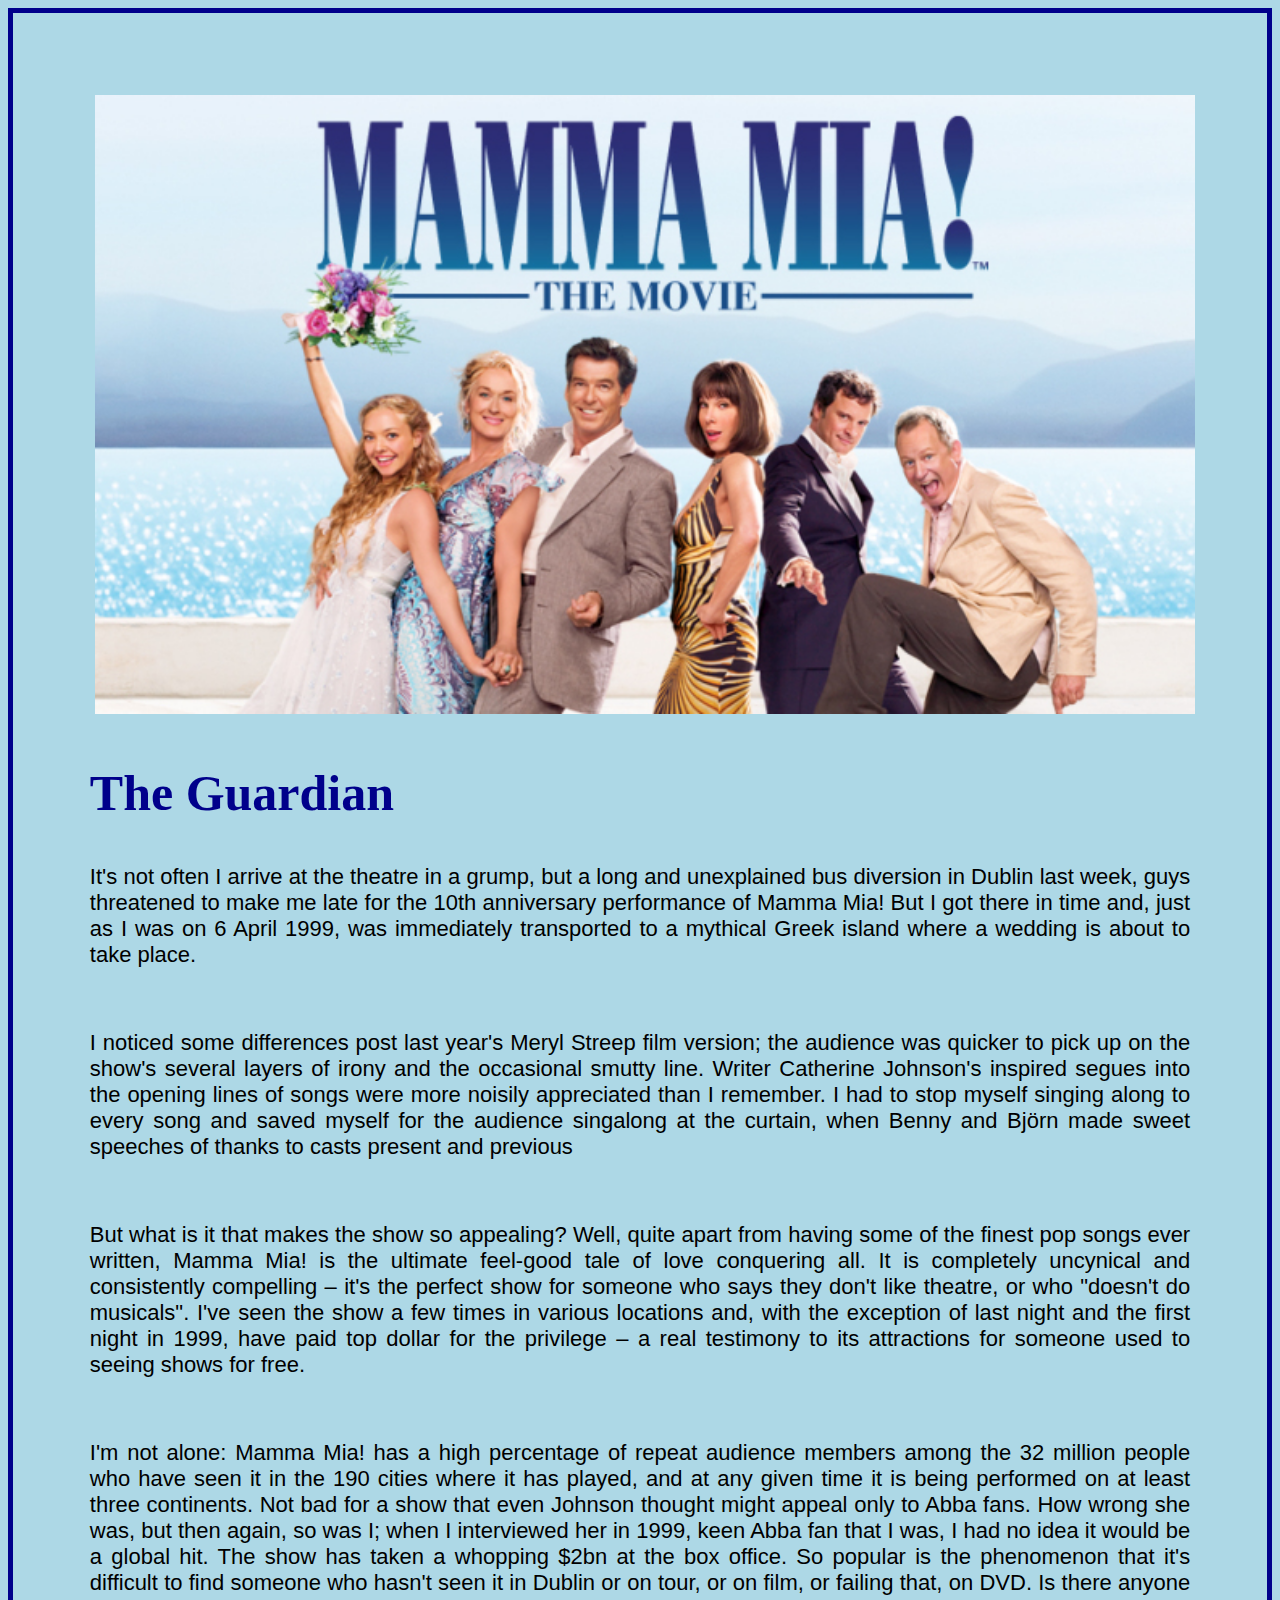
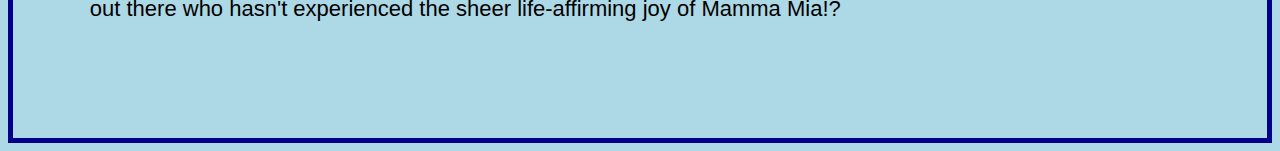
<file: productions/mammamia/reviews/theguardian.html>
<!DOCTYPE html>
<html>

<head>
  <link rel="stylesheet" type="text/css" href="../../../assets/style.css">
  <title>Wicked(Musical)</title>
</head>

<body>
  <img class=banner src="../../../assets/mammamia/mammamia-banner.jpg">

  <h2><b>The Guardian</b></h2>


  <p>It's not often I arrive at the theatre in a grump, but a long and unexplained bus diversion in Dublin last week, guys threatened to make me late for the 10th anniversary performance of Mamma Mia! But I got there in time
    and, just as I was on 6 April 1999, was immediately transported to a mythical Greek island where a wedding is about to take place.</p>
  </br>

  <p>I noticed some differences post last year's Meryl Streep film version; the audience was quicker to pick up on the show's several layers of irony and the occasional smutty line. Writer Catherine Johnson's inspired segues into the opening lines of
    songs were more noisily appreciated than I remember. I had to stop myself singing along to every song and saved myself for the audience singalong at the curtain, when Benny and Björn made sweet speeches of thanks to casts present and previous</p>

  </br>

  <p>But what is it that makes the show so appealing? Well, quite apart from having some of the finest pop songs ever written, Mamma Mia! is the ultimate feel-good tale of love conquering all. It is completely uncynical and consistently compelling –
    it's the perfect show for someone who says they don't like theatre, or who "doesn't do musicals". I've seen the show a few times in various locations and, with the exception of last night and the first night in 1999, have paid top dollar for the
    privilege – a real testimony to its attractions for someone used to seeing shows for free.</p>
  <br>

  <p>I'm not alone: Mamma Mia! has a high percentage of repeat audience members among the 32 million people who have seen it in the 190 cities where it has played, and at any given time it is being performed on at least three continents. Not bad for
    a show that even Johnson thought might appeal only to Abba fans. How wrong she was, but then again, so was I; when I interviewed her in 1999, keen Abba fan that I was, I had no idea it would be a global hit.
    The show has taken a whopping $2bn at the box office. So popular is the phenomenon that it's difficult to find someone who hasn't seen it in Dublin or on tour, or on film, or failing that, on DVD. Is there anyone out there who hasn't experienced
    the sheer life-affirming joy of Mamma Mia!?
  </p>
  </br>

</body>

</html>
</file>
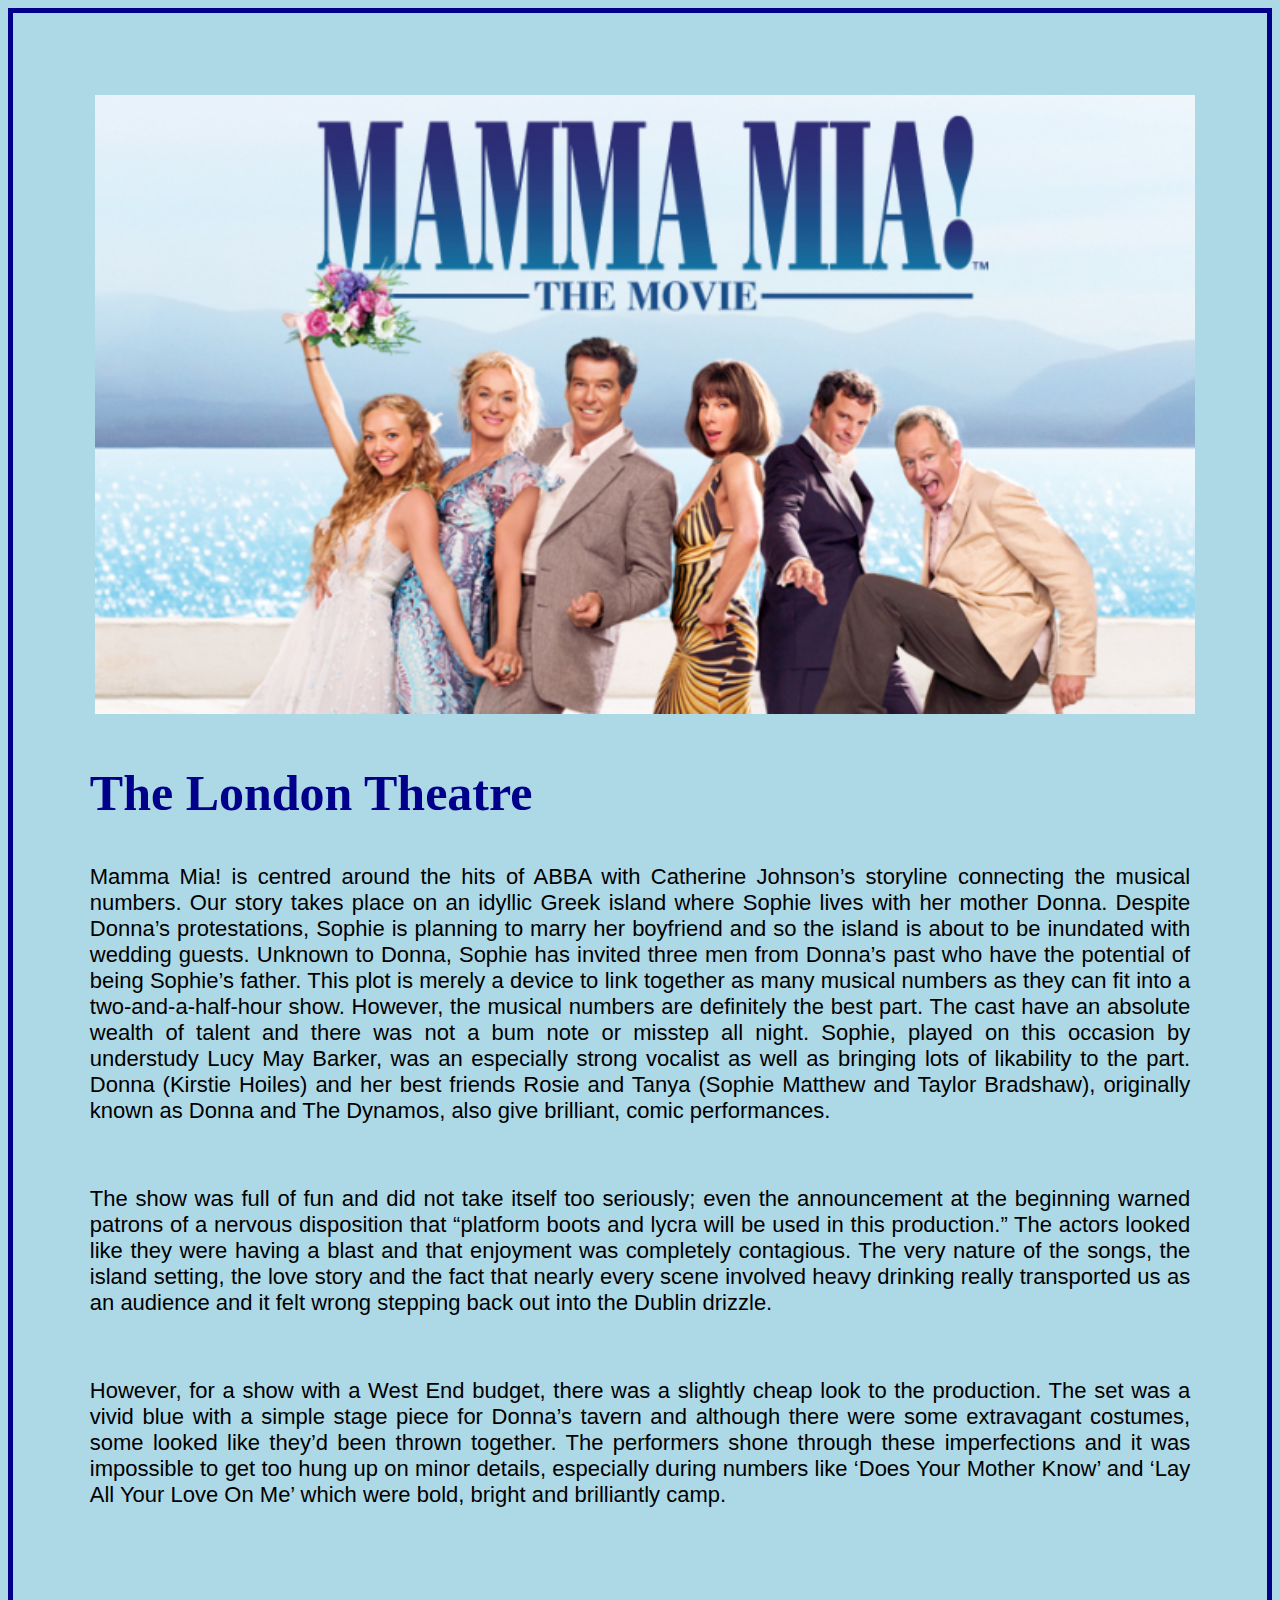
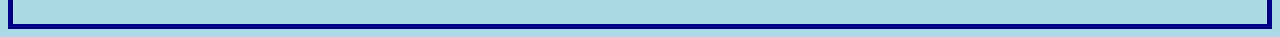
<file: productions/mammamia/reviews/thelondontheatre.html>
<!DOCTYPE html>
<html>

<head>
  <link rel="stylesheet" type="text/css" href="../../../assets/style.css">
  <title>Wicked(Musical)</title>
</head>

<body>
  <img class=banner src="../../../assets/mammamia/mammamia-banner.jpg">

  <h2><b>The London Theatre</b></h2>


  <p>Mamma Mia! is centred around the hits of ABBA with Catherine Johnson’s storyline connecting the musical numbers. Our story takes place on an idyllic Greek island where Sophie lives with her mother Donna. Despite Donna’s protestations, Sophie is
    planning to marry her boyfriend and so the island is about to be inundated with wedding guests. Unknown to Donna, Sophie has invited three men from Donna’s past who have the potential of being Sophie’s father.
    This plot is merely a device to link together as many musical numbers as they can fit into a two-and-a-half-hour show. However, the musical numbers are definitely the best part.
    The cast have an absolute wealth of talent and there was not a bum note or misstep all night. Sophie, played on this occasion by understudy Lucy May Barker, was an especially strong vocalist as well as bringing lots of likability to the part.
    Donna (Kirstie Hoiles) and her best friends Rosie and Tanya (Sophie Matthew and Taylor Bradshaw), originally known as Donna and The Dynamos, also give brilliant, comic performances.
  </p>
  </br>

  <p>The show was full of fun and did not take itself too seriously; even the announcement at the beginning warned patrons of a nervous disposition that “platform boots and lycra will be used in this production.” The actors looked like they were
    having a blast and that enjoyment was completely contagious. The very nature of the songs, the island setting, the love story and the fact that nearly every scene involved heavy drinking really transported us as an audience and it felt wrong
    stepping back out into the Dublin drizzle.</p>
  </br>

  <p>However, for a show with a West End budget, there was a slightly cheap look to the production. The set was a vivid blue with a simple stage piece for Donna’s tavern and although there were some extravagant costumes, some looked like they’d been
    thrown together. The performers shone through these imperfections and it was impossible to get too hung up on minor details, especially during numbers like ‘Does Your Mother Know’ and ‘Lay All Your Love On Me’ which were bold, bright and
    brilliantly camp.</p>
  </br>


</body>

</html>
</file>
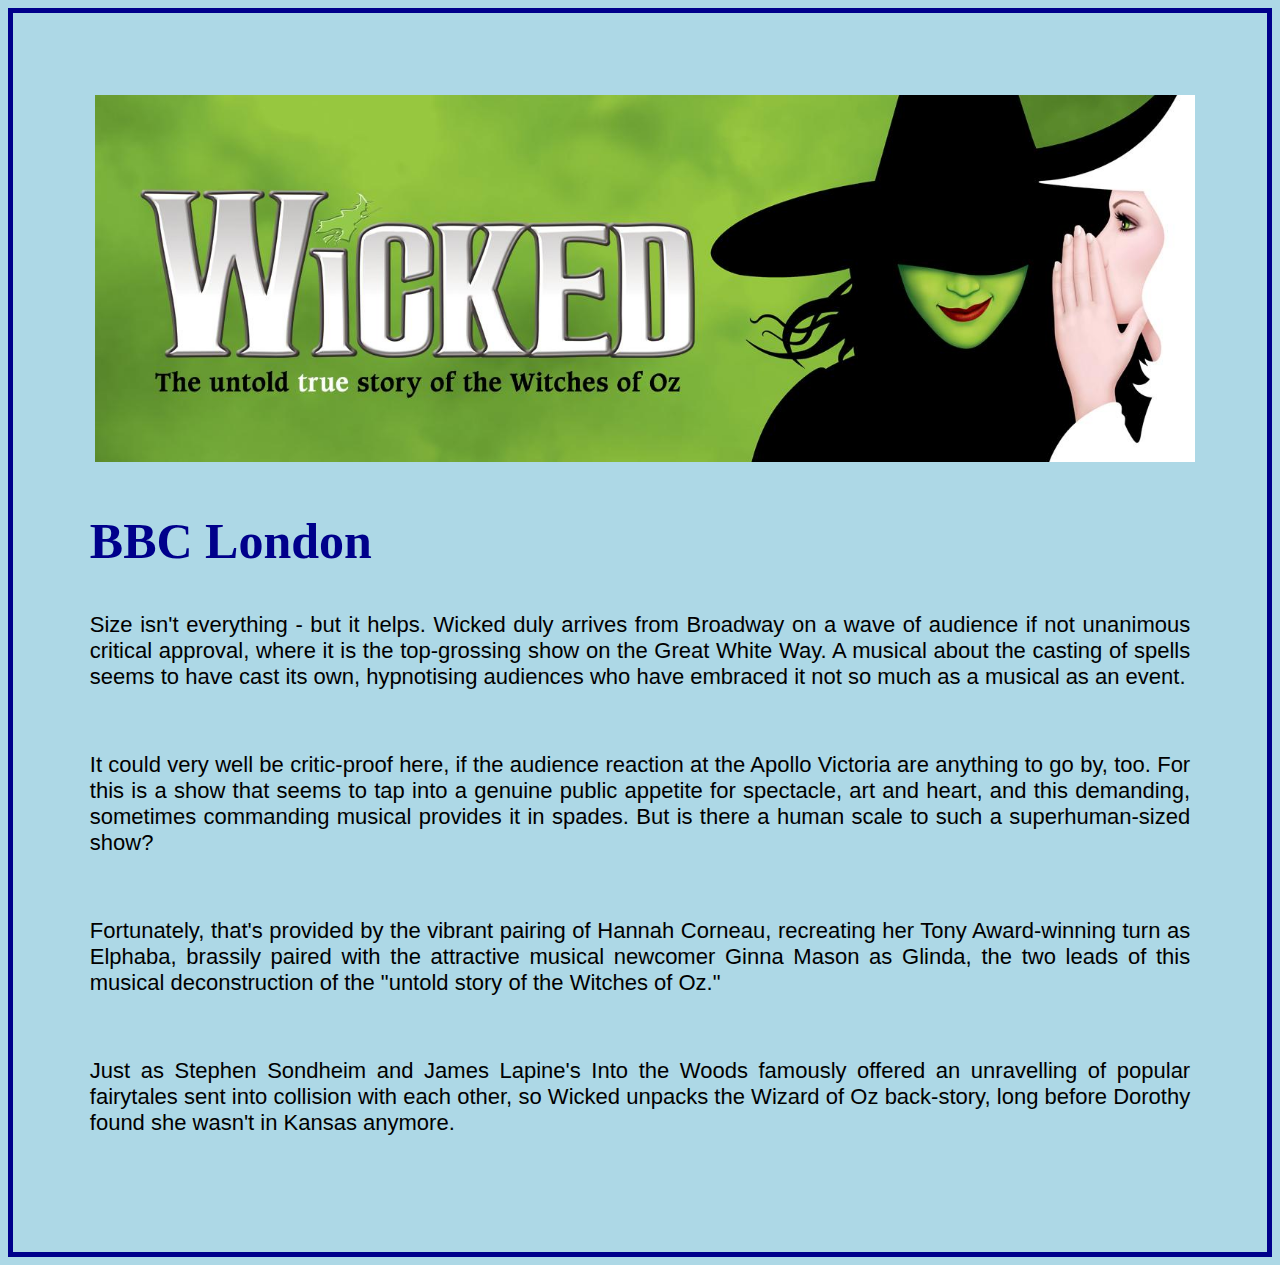
<file: productions/wicked/reviews/bbclondon.html>
<!DOCTYPE html>
<html>

<head>
  <link rel="stylesheet" type="text/css" href="../../../assets/style.css">
  <title>Wicked(Musical)</title>
</head>

<body>
  <img class=banner src="../../../assets/wicked/wicked_banner.jpg">

  <h2><b>BBC London</b></h2>


  <p>Size isn't everything - but it helps. Wicked duly arrives from Broadway on a wave of audience if not unanimous critical approval, where it is the top-grossing show on the Great White Way.

    A musical about the casting of spells seems to have cast its own, hypnotising audiences who have embraced it not so much as a musical as an event.</p>
  </br>

  <p>It could very well be critic-proof here, if the audience reaction at the Apollo Victoria are anything to go by, too. For this is a show that seems to tap into a genuine public appetite for spectacle, art and heart, and this demanding, sometimes
    commanding musical provides it in spades.

    But is there a human scale to such a superhuman-sized show?</p>
  </br>

  <p>Fortunately, that's provided by the vibrant pairing of Hannah Corneau, recreating her Tony Award-winning turn as Elphaba, brassily paired with the attractive musical newcomer Ginna Mason as Glinda, the two leads of this musical deconstruction of
    the "untold story of the Witches of Oz."</p>
  </br>

  <p>Just as Stephen Sondheim and James Lapine's Into the Woods famously offered an unravelling of popular fairytales sent into collision with each other, so Wicked unpacks the Wizard of Oz back-story, long before Dorothy found she wasn't in Kansas
    anymore.</p>
  <br>
</body>

</html>
</file>
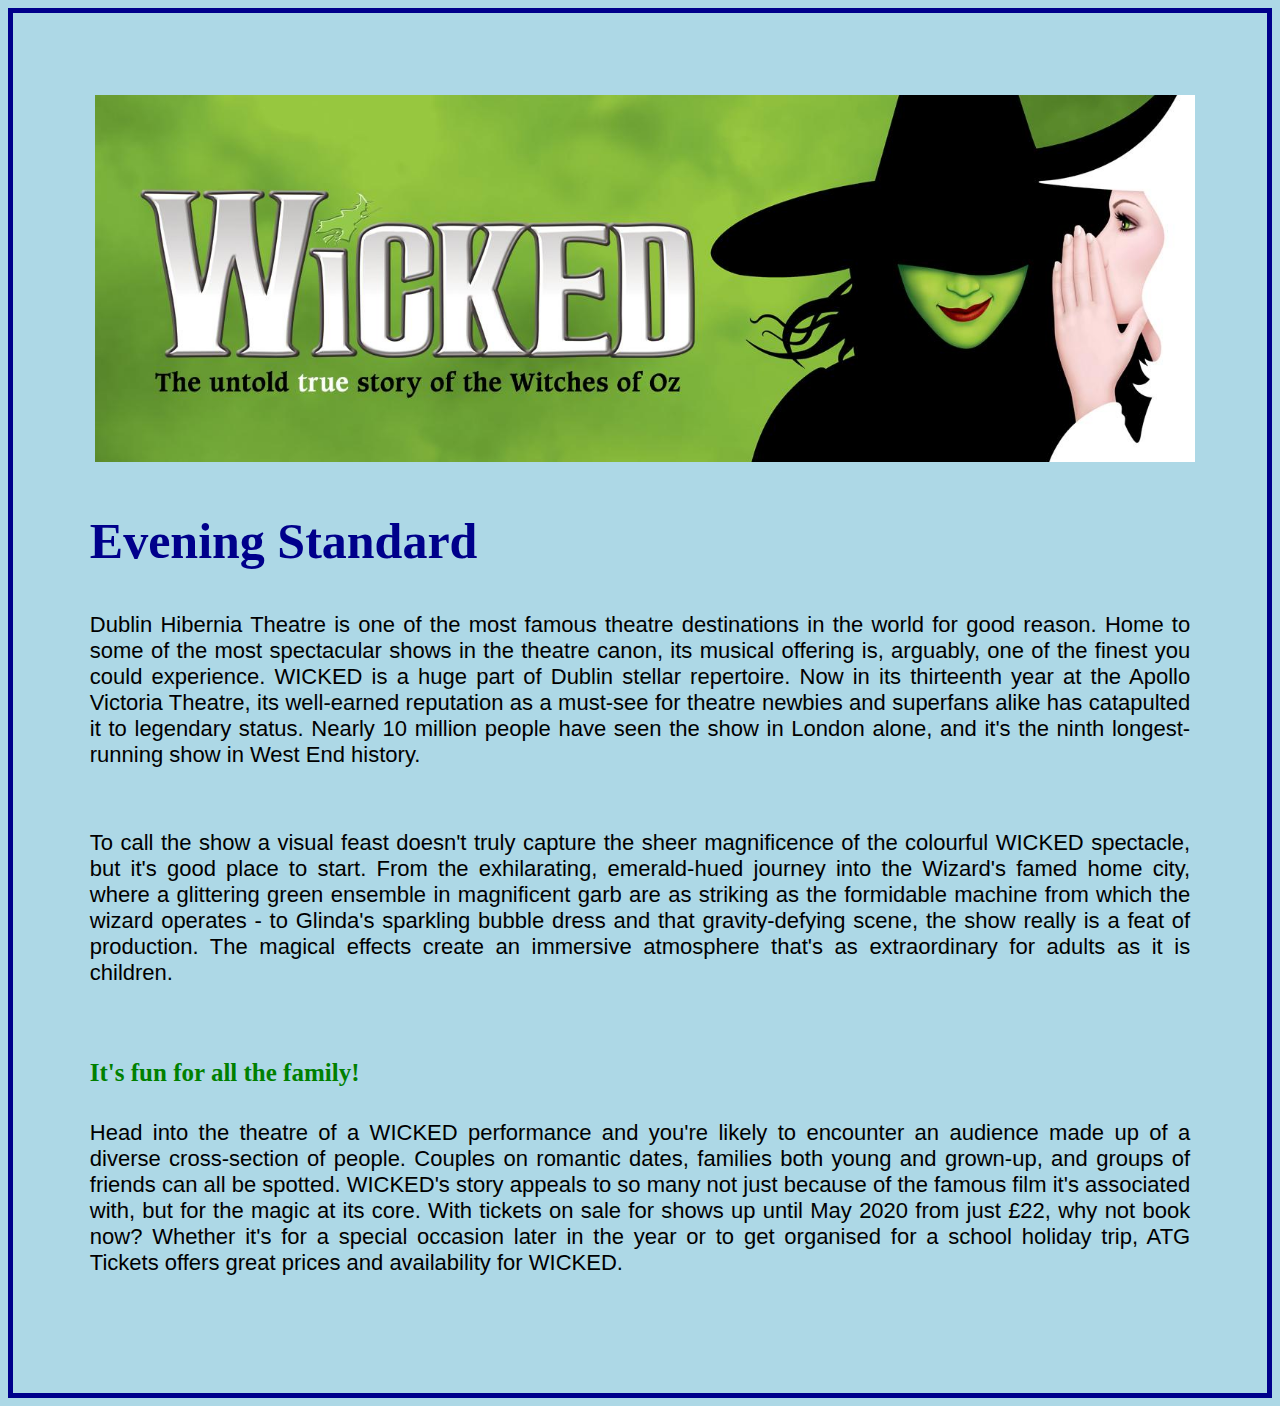
<file: productions/wicked/reviews/eveningstandard.html>
<!DOCTYPE html>
<html>

<head>
  <link rel="stylesheet" type="text/css" href="../../../assets/style.css">
  <title>Wicked(Musical)</title>
</head>

<body>
  <img class=banner src="../../../assets/wicked/wicked_banner.jpg">

  <h2><b>Evening Standard</b></h2>

  <p>Dublin Hibernia Theatre is one of the most famous theatre destinations in the world for good reason. Home to some of the most spectacular shows in the theatre canon, its musical offering is, arguably, one of the finest you could experience.
    WICKED is a huge part of Dublin stellar repertoire. Now in its thirteenth year at the Apollo Victoria Theatre, its well-earned reputation as a must-see for theatre newbies and superfans alike has catapulted it to legendary status. Nearly 10
    million people have seen the show in London alone, and it's the ninth longest-running show in West End history.</p>
  </br>

  <p>To call the show a visual feast doesn't truly capture the sheer magnificence of the colourful WICKED spectacle, but it's good place to start. From the exhilarating, emerald-hued journey into the Wizard's famed home city, where a glittering green
    ensemble in magnificent garb are as striking as the formidable machine from which the wizard operates - to Glinda's sparkling bubble dress and that gravity-defying scene, the show really is a feat of production. The magical effects create an
    immersive atmosphere that's as extraordinary for adults as it is children.</p>
  </br>

  <h4>It's fun for all the family!</h4>

  <p>Head into the theatre of a WICKED performance and you're likely to encounter an audience made up of a diverse cross-section of people. Couples on romantic dates, families both young and grown-up, and groups of friends can all be spotted.
    WICKED's story appeals to so many not just because of the famous film it's associated with, but for the magic at its core.

    With tickets on sale for shows up until May 2020 from just £22, why not book now? Whether it's for a special occasion later in the year or to get organised for a school holiday trip, ATG Tickets offers great prices and availability for WICKED.
  </p>
  </br>

</body>

</html>
</file>
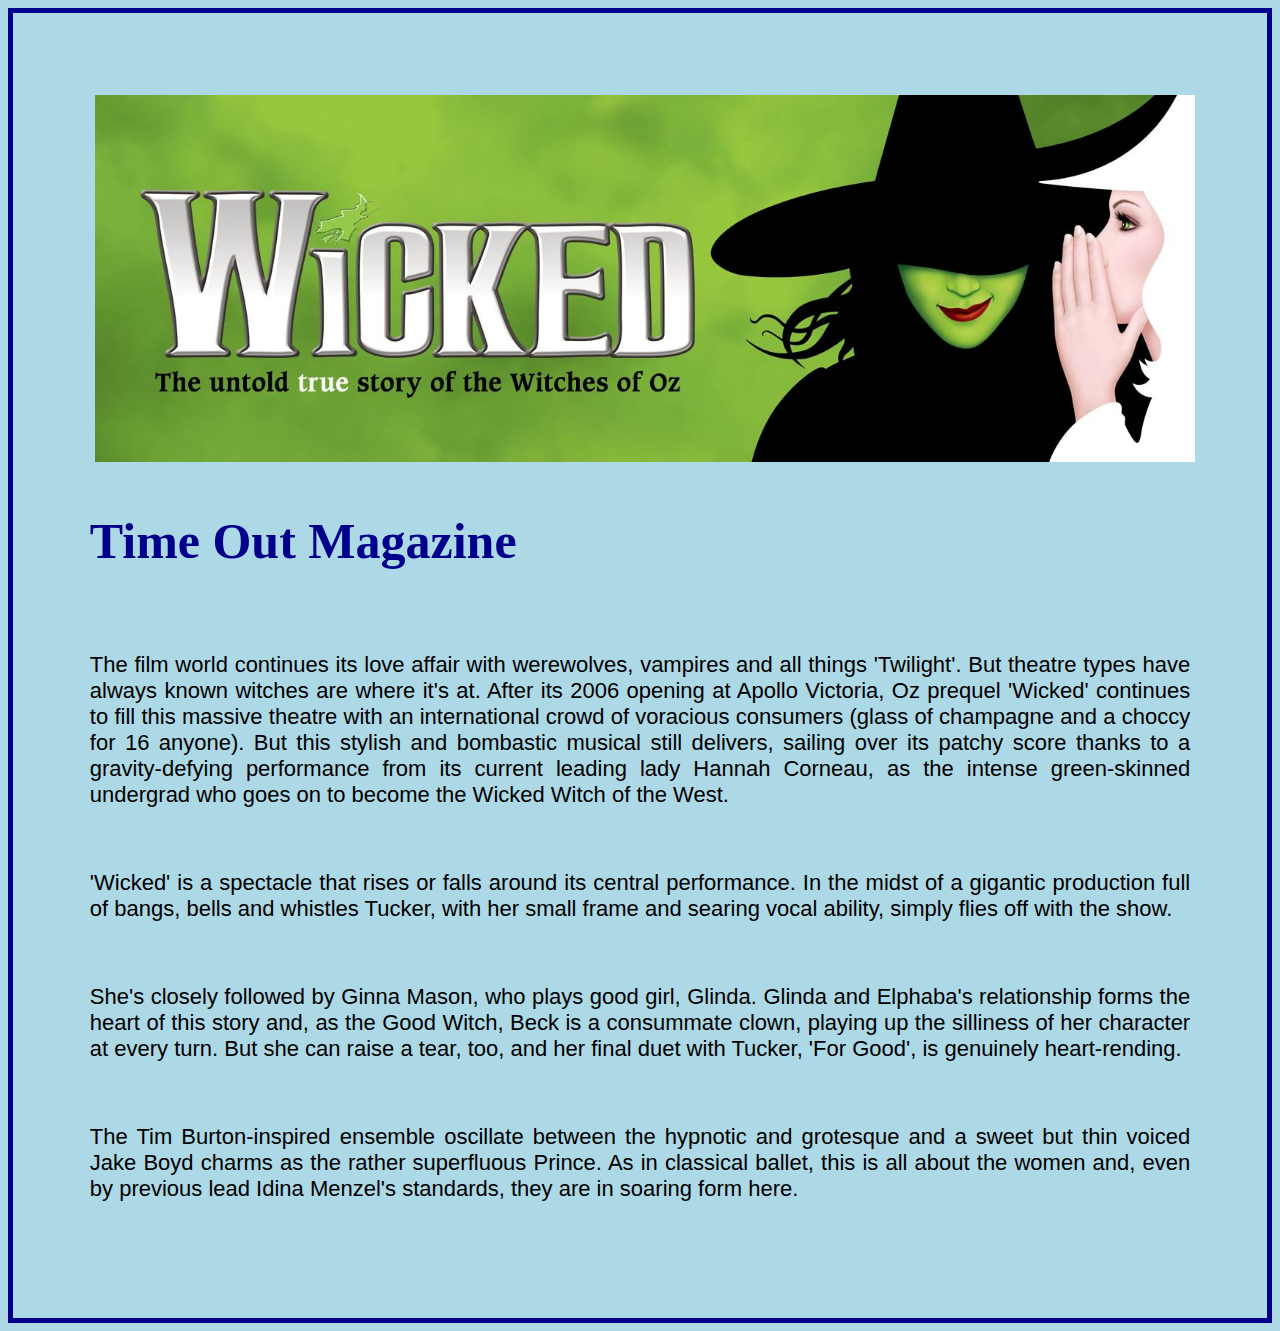
<file: productions/wicked/reviews/timeout.html>
<!DOCTYPE html>
<html>

<head>
  <link rel="stylesheet" type="text/css" href="../../../assets/style.css">
  <title>Wicked(Musical)</title>
</head>

<body>
  <img class=banner src="../../../assets/wicked/wicked_banner.jpg">

  <h2><b>Time Out Magazine</b></h2>

</br>

  <p>The film world continues its love affair with werewolves, vampires and all things 'Twilight'. But theatre types have always known witches are where it's at. After its 2006 opening at Apollo Victoria, Oz prequel 'Wicked' continues to fill this
      massive theatre with an international crowd of voracious consumers (glass of champagne and a choccy for 16 anyone). But this stylish and bombastic musical still delivers, sailing over its patchy score thanks to a gravity-defying performance
      from its current leading lady Hannah Corneau, as the intense green-skinned undergrad who goes on to become the Wicked Witch of the West.</p>
    </br>

    <p>'Wicked' is a spectacle that rises or falls around its central performance. In the midst of a gigantic production full of bangs, bells and whistles Tucker, with her small frame and searing vocal ability, simply flies off with the show.</p>
    </br>

    <p>She's closely followed by Ginna Mason, who plays good girl, Glinda. Glinda and Elphaba's relationship forms the heart of this story and, as the Good Witch, Beck is a consummate clown, playing up the silliness of her character at every turn.
      But she can raise a tear, too, and her final duet with Tucker, 'For Good', is genuinely heart-rending.</p>
    </br>

    <p>The Tim Burton-inspired ensemble oscillate between the hypnotic and grotesque and a sweet but thin voiced Jake Boyd charms as the rather superfluous Prince. As in classical ballet, this is all about the women and, even by previous lead Idina
      Menzel's standards, they are in soaring form here.</p>
    </br>

</body>

</html>
</file>
<file: assets/style.css>
body {
  background-color: lightblue;
  padding: 6%;
  border-style: solid;
  border-width: 5px;
  border-color: darkblue;
}

h1 {
  color: black;
  font-size: 70px;
  font-variant: small-caps;
}

h2 {
  color: darkblue;
  font-size: 50px;
}

h3 {
  color: black;
  font-size: 40px;
  text-decoration: underline;
}

h4 {
  color: green;
  font-size: 25px;
}

p {
  color: black;
  font-size: 22px;
  text-align: justify;
  font-family: helvetica;
}

ul {
  color: green;
  font-size: 15px;
}

a {
  color: purple;
}

.address {
  color: black;
  font-size: 30px;
  font-family: cursive;
  line-height: 1.2;
}

.contact {
  color: black;
  font-size: 30px;
  line-height: 1.2;
}

.banner {
  width: 100%;
  align: center;
  padding: 5px;
}

.seating {
  align: right;
  float: right;
  width: 30%;
}

.column {
  width: 100%;
}

.row::after {
  content: "";
  clear: both;
  display: table;
}

.column img {
  margin-top: 5px;
  vertical-align: middle;
  width: 30%;
}

.container {
  width: 100%;
  background-image: url('https://raw.githubusercontent.com/SamMoynihan/TheatreWebsite/master/assets/theatre-banner.jpg');
  color: white;
  font-size: 60px;
  padding-top: 100px;
  padding-bottom: 100px;
}
</file>
